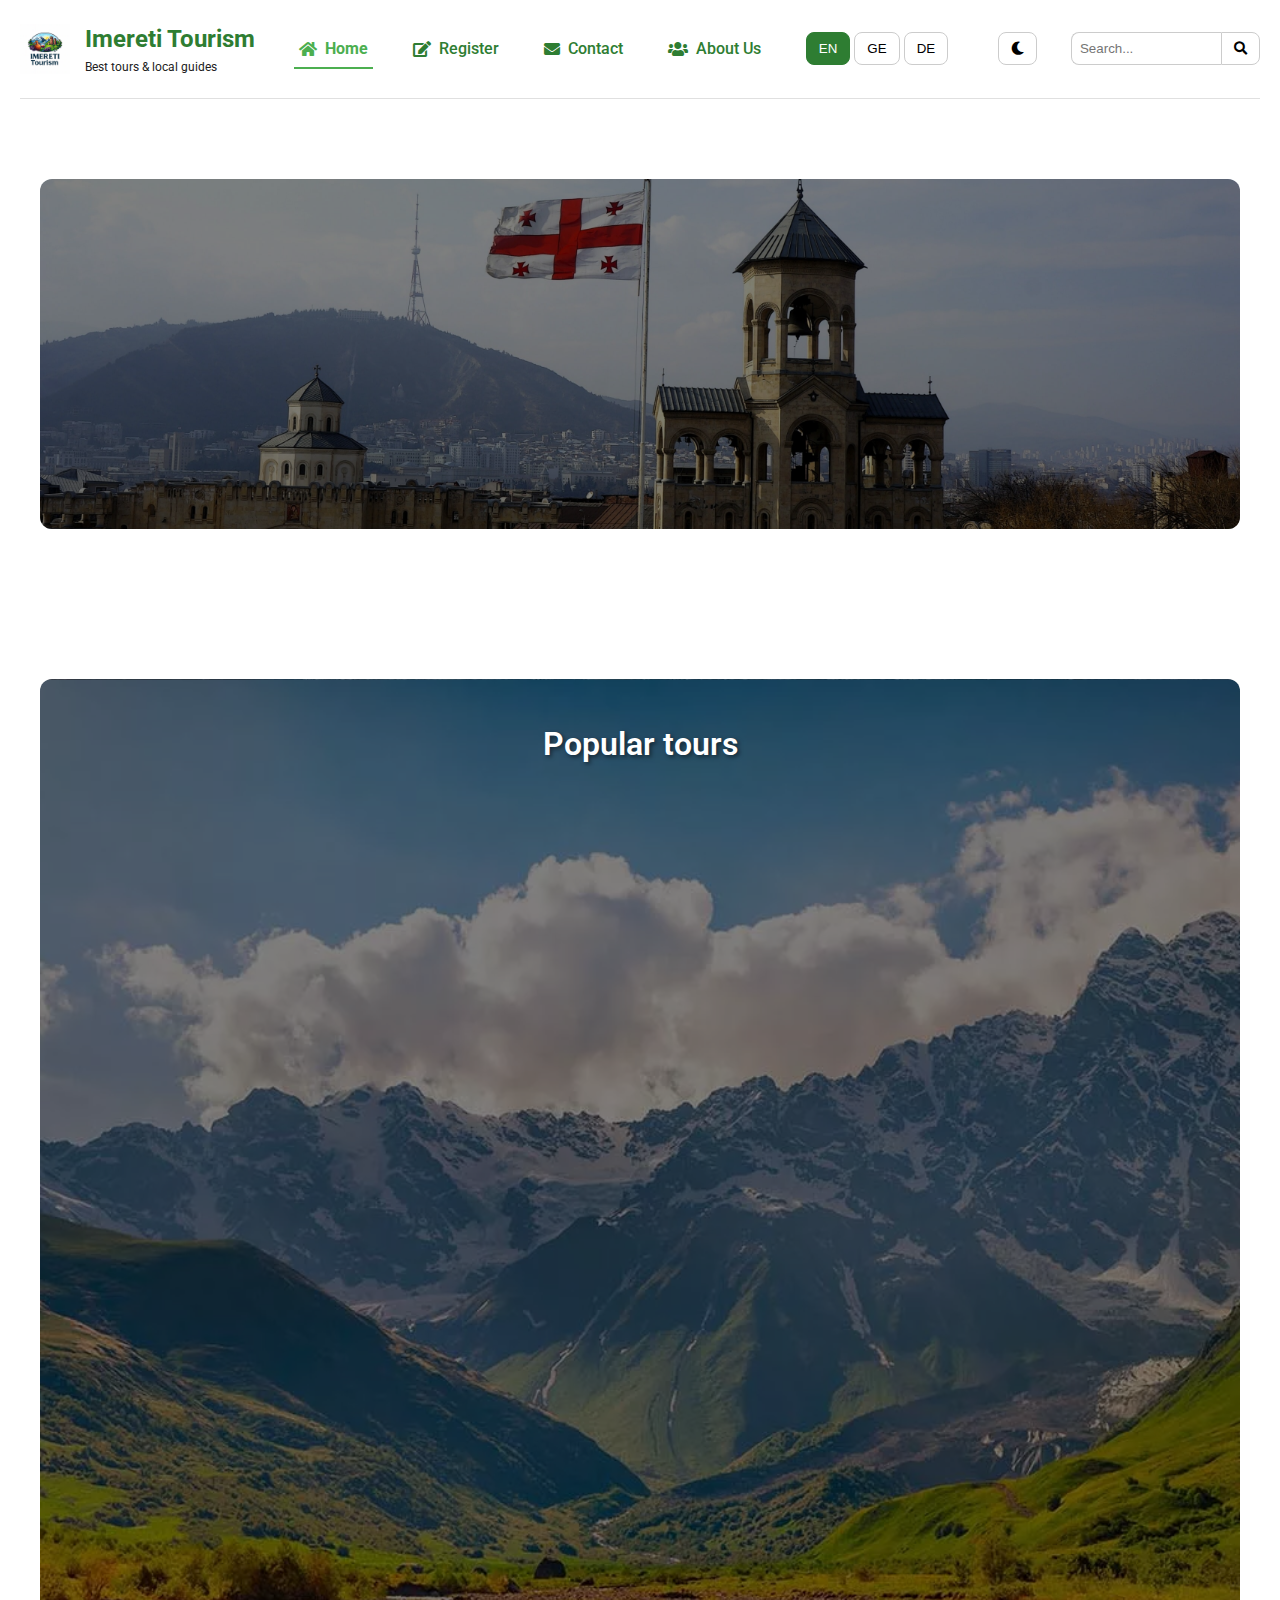
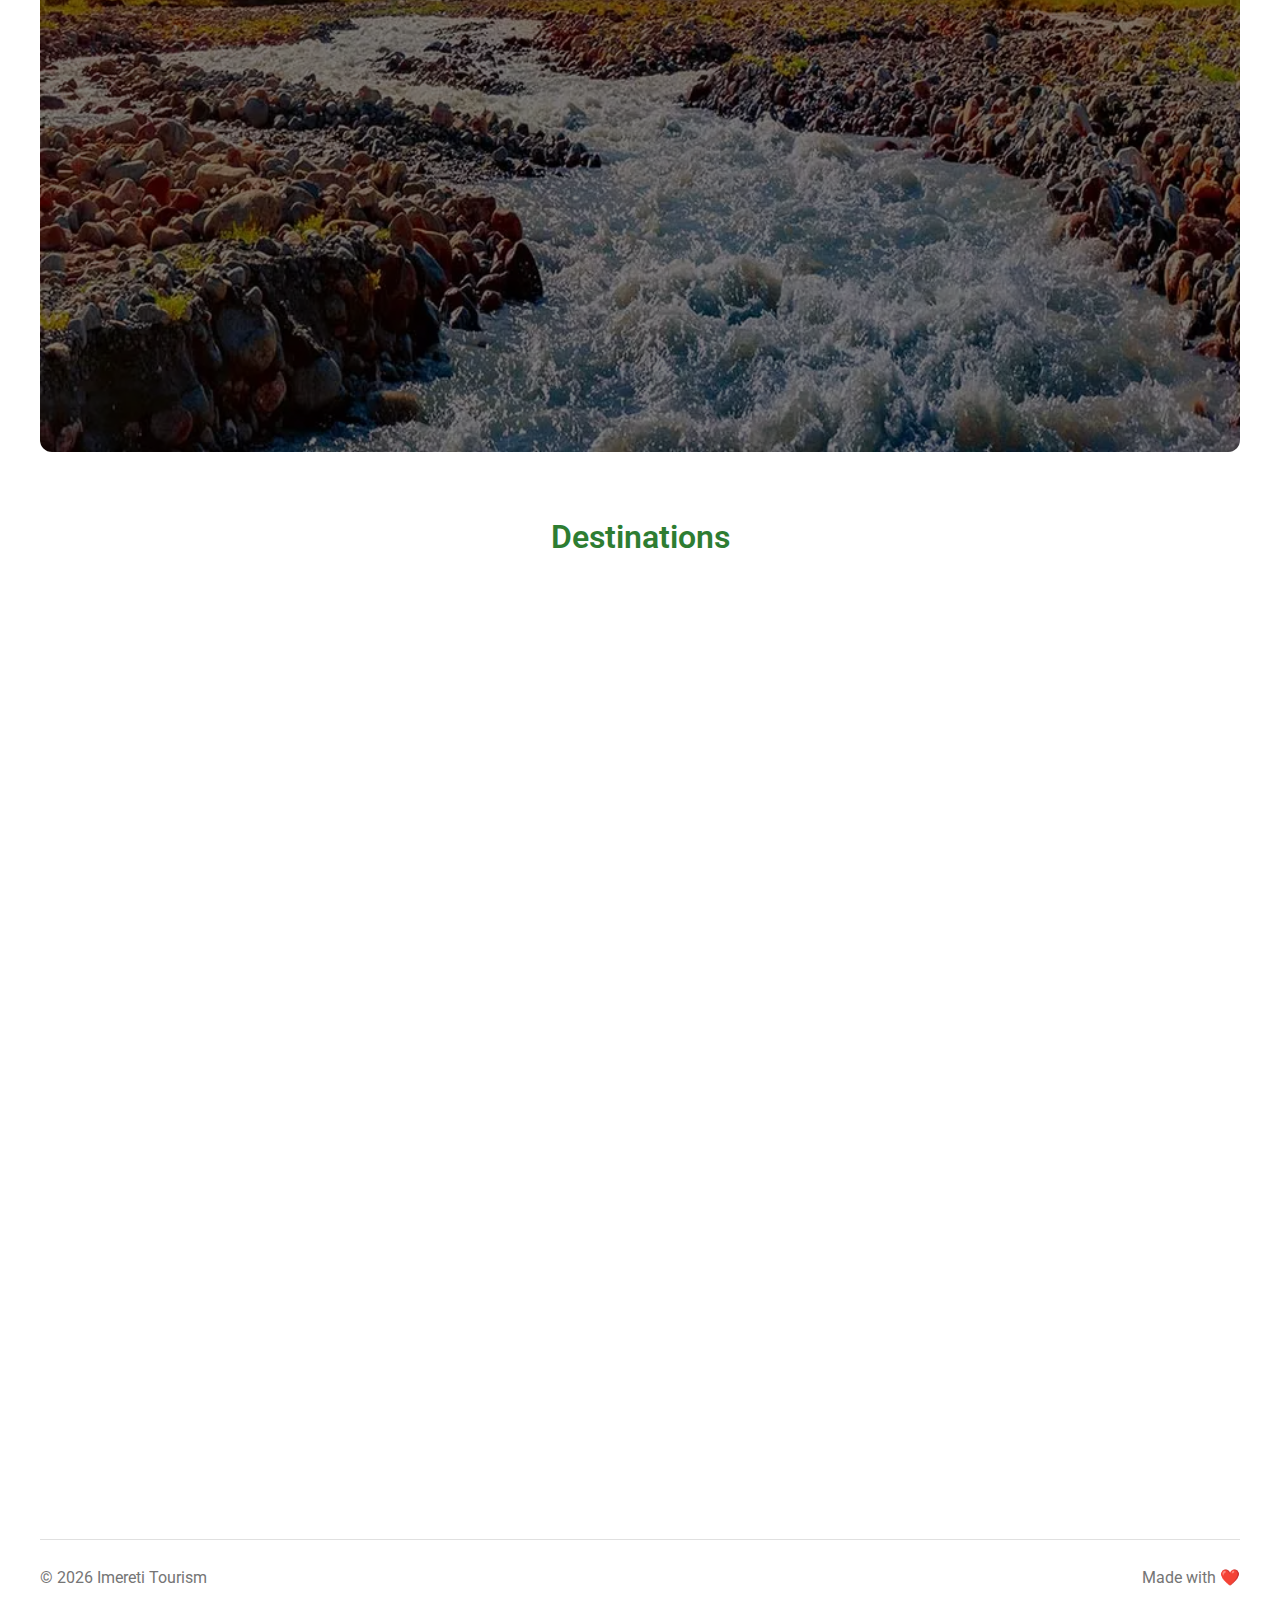
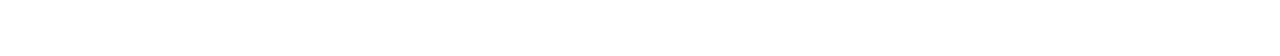
<file: index.html>
<!doctype html>
<html lang="en">
<head>
<meta charset="utf-8" />
<meta name="viewport" content="width=device-width,initial-scale=1" />
<link rel="icon" href="images/imereti.png">
<title>Imereti Tourism - Home</title>
<link rel="stylesheet" href="https://cdnjs.cloudflare.com/ajax/libs/font-awesome/5.15.4/css/all.min.css">
<link rel="stylesheet" href="style.css">
</head>
<body>
    <div class="wrap">
<header>
<div class="brand">
<div class="logo">
    <img src="images/imereti.png" alt="Imereti Tourism Logo">
</div>
<div>
<div id="brandTitle" data-key="footerText">Imereti Tourism</div>
<div id="brandSubtitle" style="font-size:12px;color:var(--muted)">Best tours & local guides</div>
</div>
</div>
<nav>
<a href="index.html" data-key="navHome" class="active"><i class="fas fa-home"></i> Home</a>
<a href="register.html" data-key="navRegister"><i class="fas fa-edit"></i> Register</a>
<a href="contact.html" data-key="navContact"><i class="fas fa-envelope"></i> Contact</a>
<a href="about.html" data-key="navAbout"><i class="fas fa-users"></i> About Us</a>
</nav>
<div class="lang-switcher">
    <button onclick="setLanguage('en')">EN</button>
    <button onclick="setLanguage('ge')">GE</button>
    <button onclick="setLanguage('de')">DE</button>
</div>
<div class="theme-switcher">
    <button id="themeToggle"><i class="fas fa-moon"></i><i class="fas fa-sun"></i></button>
</div>
    <div class="header-search">
        <input type="search" id="headerSearch" class="header-search-input" placeholder="Search...">
        <button class="header-search-btn" aria-label="Search"><i class="fas fa-search"></i></button>
    </div>
</header>

<main class="main-content">
    <!-- Hero Section -->
    <section class="hero" role="banner">
        <img class="image" src="images/Discover Georgia — Mountains, Wine & Culture -Background.jpg" alt="Scenic view of Georgia" aria-hidden="true">
        <div class="overlay">
            <h1 data-key="heroTitle" class="animated-element" style="animation-delay: 0.2s;">Discover Georgia — Mountains, Wine & Culture</h1>
            <p data-key="heroText" class="animated-element" style="animation-delay: 0.4s;">Explore curated tours across the country: city walks in Tbilisi, mountain treks in Svaneti, wine tastings in Kakheti and visit Kutaisi Simon and many other places.</p>
            <a class="btn animated-element" href="#tours" data-key="heroBtn" style="animation-delay: 0.6s;">View tours</a>
        </div>
    </section>
    
    <!-- Popular tours -->
    <section id="tours" aria-labelledby="toursHeading">
        <h2 id="toursHeading" data-key="toursHeading" style="margin-bottom: 16px;">Popular tours</h2>
        <div class="cards">
            <article class="card animated-card">
            <img src="images/Popular tours-Tbilisi.webp" alt="Tbilisi">
            <h3 data-key="tour1Title">Sightseeing in Tbilisi</h3>
            <p data-key="tour1Text">A day of city highlights, local food, and scenic viewpoints.</p>
            <div class="card-actions">
                <span class="price" id="tour1Price">$50</span>
                <a class="btn" href="register.html?tour=tbilisi" data-key="tourBtn">Book now</a>
            </div>
            </article>
            <article class="card animated-card">
            <img src="images/Popular Tours-svaneti.jpg" alt="Svaneti">
            <h3 data-key="tour2Title">Hiking in Svaneti</h3>
            <p data-key="tour2Text">Multi-day treks among the high Caucasus mountains.</p>
            <div class="card-actions">
                <span class="price" id="tour2Price">$150</span>
                <a class="btn" href="register.html?tour=svaneti" data-key="tourBtn">Book now</a>
            </div>
            </article>
            <article class="card animated-card">
            <img src="images/Popular Tours-Kakheti.jpg" alt="Khaheti">
            <h3 data-key="tour3Title">Wine tour to Kakheti</h3>
            <p data-key="tour3Text">Vineyards, cellars and traditional Georgian supra.</p>
            <div class="card-actions">
                <span class="price" id="tour3Price">$80</span>
                <a class="btn" href="register.html?tour=kakheti" data-key="tourBtn">Book now</a>
            </div>
            </article>
            <article class="card animated-card">
            <img src="images/Downtown_Kutaisi_&_White_Bridge_as_seen_from_Mt_Gora_(August_2011)-cropped.jpg" alt="Kutaisi">
            <h3 data-key="tour4Title">Kutaisi - Bikentias Kebab</h3>
            <p data-key="tour4Text">Explore Kutaisi city highlights and taste the famous Bikentias Kebab.</p>
            <div class="card-actions">
                <span class="price" id="tour4Price">$40</span>
                <a class="btn" href="register.html?tour=kutaisi" data-key="tourBtn">Book now</a>
            </div>
            </article>
            <article class="card animated-card">
            <img src="images/Popular Tours-Tusheti.webp" alt="Tusheti">
            <h3 data-key="tour5Title">Tour to Tusheti</h3>
            <p data-key="tour5Text">Explore the ancient towers and unique history of the remote Tusheti region.</p>
            <div class="card-actions">
                <span class="price" id="tour5Price">$180</span>
                <a class="btn" href="register.html?tour=tusheti" data-key="tourBtn">Book now</a>
            </div>
            </article>
            <article class="card animated-card">
            <img src="images/Popular Tours-Zugdidi.jpg" alt="Zugdidi">
            <h3 data-key="tour6Title">History of Zugdidi</h3>
            <p data-key="tour6Text">Delve into the rich history of Zugdidi and the Dadiani Palaces.</p>
            <div class="card-actions">
                <span class="price" id="tour6Price">$60</span>
                <a class="btn" href="register.html?tour=zugdidi" data-key="tourBtn">Book now</a>
            </div>
            </article>
            <article class="card animated-card">
            <img src="images/Popular Tours-Batumi.jpg" alt="Batumi">
            <h3 data-key="tour7Title">Sea side of Batumi</h3>
            <p data-key="tour7Text">Experience the beautiful sea side of Batumi and its vibrant city life.</p>
            <div class="card-actions">
                <span class="price" id="tour7Price">$70</span>
                <a class="btn" href="register.html?tour=batumi" data-key="tourBtn">Book now</a>
            </div>
            </article>
            <article class="card animated-card">
            <img src="images/Kazbegi-Destinations.jpg" alt="Kazbegi">
            <h3 data-key="tour8Title">Beauty of Kazbegi</h3>
            <p data-key="tour8Text">Witness the breathtaking beauty of Kazbegi and the iconic Gergeti Trinity Church.</p>
            <div class="card-actions">
                <span class="price" id="tour8Price">$140</span>
                <a class="btn" href="register.html?tour=kazbegi" data-key="tourBtn">Book now</a>
            </div>
            </article>
        </div>
    </section>
    
    <!-- Destinations -->
    <section>
        <h2 data-key="destHeading" style="margin-bottom: 16px;">Destinations</h2>
        <ul class="cards destination-cards">
            <li class="animated-card"><a href="tbilisi.html" class="card-link">
                <article class="card"><img src="images/Tbilisi-Destinations.jpg" alt="Tbilisi at night"><div class="card-overlay"><h3 data-key="destTbilisi">Tbilisi</h3></div></article>
            </a></li>
            <li class="animated-card"><a href="svaneti.html" class="card-link">
                <article class="card"><img src="images/Svaneti-Destinations.jpg" alt="Svaneti towers"><div class="card-overlay"><h3 data-key="destSvaneti">Svaneti</h3></div></article>
            </a></li>
            <li class="animated-card"><a href="kakheti.html" class="card-link">
                <article class="card"><img src="images/Kakheti-Destinations.jpg" alt="Kakheti vineyards"><div class="card-overlay"><h3 data-key="destKakheti">Kakheti</h3></div></article>
            </a></li>
            <li class="animated-card"><a href="kutaisi.html" class="card-link">
                <article class="card"><img src="images/Kutaisi-Destinations.jpg" alt="Kutaisi city view"><div class="card-overlay"><h3 data-key="destKutaisi">Kutaisi</h3></div></article>
            </a></li>
            <li class="animated-card"><a href="tusheti.html" class="card-link">
                <article class="card"><img src="images/Tusheti-Destinations.jpg" alt="Tusheti"><div class="card-overlay"><h3 data-key="destTusheti">Tusheti</h3></div></article>
            </a></li>
            <li class="animated-card"><a href="zugdidi.html" class="card-link">
                <article class="card"><img src="images/Zugdidi-Destinations.jpg" alt="Zugdidi"><div class="card-overlay"><h3 data-key="destZugdidi">Zugdidi</h3></div></article>
            </a></li>
            <li class="animated-card"><a href="batumi.html" class="card-link">
                <article class="card"><img src="images/Batumi-Destinations.jpg" alt="Batumi"><div class="card-overlay"><h3 data-key="destBatumi">Batumi</h3></div></article>
            </a></li>
            <li class="animated-card"><a href="kazbegi.html" class="card-link">
                <article class="card"><img src="images/Kazbegi-Destinations.jpg" alt="Kazbegi"><div class="card-overlay"><h3 data-key="destKazbegi">Kazbegi</h3></div></article>
            </a></li>
        </ul>
    </section>

<footer>
<div style="display:flex;justify-content:space-between;align-items:center;gap:12px;">
<div>© <span id="footerYear"></span> <span data-key="footerText">Imereti Tourism</span></div>
<div style="color:var(--muted)">Made with ❤️</div>
</div>
</footer>

<button id="toTopBtn" title="Go to top">↑</button>
<script src="script.js"></script>

</body>
</html>
</file>
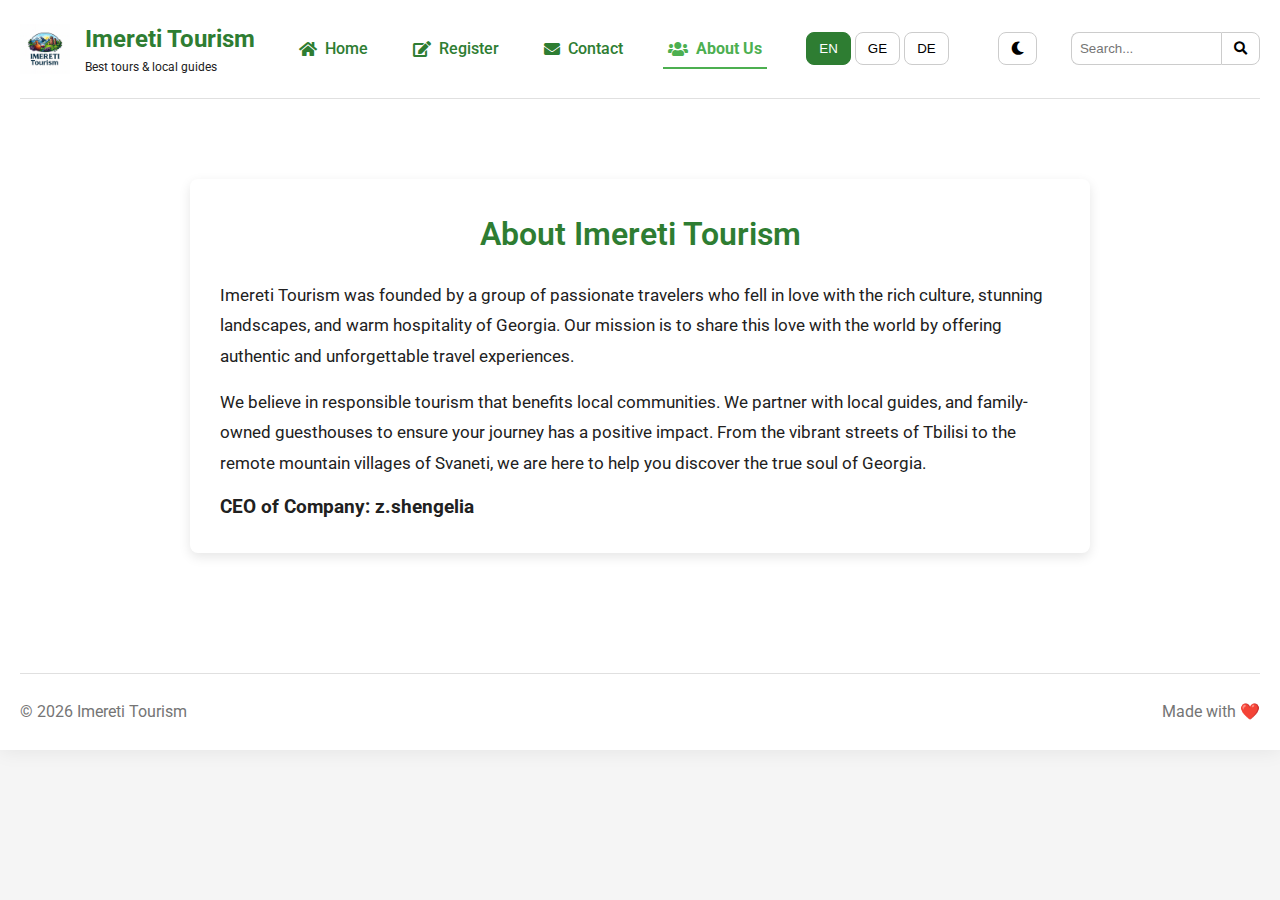
<file: about.html>
<!doctype html>
<html lang="en">
<head>
<meta charset="utf-8" />
<meta name="viewport" content="width=device-width,initial-scale=1" />
<link rel="icon" href="images/imereti.png">
<title>Imereti Tourism - About Us</title>
<link rel="stylesheet" href="style.css">
<link rel="stylesheet" href="https://cdnjs.cloudflare.com/ajax/libs/font-awesome/5.15.4/css/all.min.css">
<link rel="stylesheet" href="about.css">
</head>
<body>
    <div class="wrap">
<header>
<div class="brand">
<div class="logo">
    <img src="images/imereti.png" alt="Imereti Tourism Logo">
</div>
<div>
<div id="brandTitle" data-key="footerText">Imereti Tourism</div>
<div id="brandSubtitle" style="font-size:12px;color:var(--muted)">Best tours & local guides</div>
</div>
</div>
<nav>
<a href="index.html" data-key="navHome"><i class="fas fa-home"></i> Home</a>
<a href="register.html" data-key="navRegister"><i class="fas fa-edit"></i> Register</a>
<a href="contact.html" data-key="navContact"><i class="fas fa-envelope"></i> Contact</a>
<a href="about.html" data-key="navAbout" class="active"><i class="fas fa-users"></i> About Us</a>
</nav>
<div class="lang-switcher">
    <button onclick="setLanguage('en')">EN</button>
    <button onclick="setLanguage('ge')">GE</button>
    <button onclick="setLanguage('de')">DE</button>
</div>
<div class="theme-switcher">
    <button id="themeToggle"><i class="fas fa-moon"></i><i class="fas fa-sun"></i></button>
</div>
<div class="header-search">
    <input type="search" id="headerSearch" class="header-search-input" placeholder="Search...">
    <button class="header-search-btn" aria-label="Search"><i class="fas fa-search"></i></button>
</div>
</header>

    <div class="main-content">
        <div id="about" class="about-section">
            <h2 data-key="aboutUsHeading">About Imereti Tourism</h2>
            <p data-key="aboutUsText1">Imereti Tourism was founded by a group of passionate travelers who fell in love with the rich culture, stunning landscapes, and warm hospitality of Georgia. Our mission is to share this love with the world by offering authentic and unforgettable travel experiences.</p>
            <p data-key="aboutUsText2">We believe in responsible tourism that benefits local communities. We partner with local guides, family-owned guesthouses, and artisans to ensure your journey has a positive impact. From the vibrant streets of Tbilisi to the remote mountain villages of Svaneti, we are here to help you discover the true soul of Georgia.</p>
            <div class="ceo-info">
                <h3 data-key="aboutCEOs">CEO of Company:</h3>
            </div>
        </div>
    </div>

    <footer style="margin-top: 40px;">
    <div style="display:flex;justify-content:space-between;align-items:center;gap:12px;">
    <div>© <span id="footerYear"></span> <span data-key="footerText">Imereti Tourism</span></div>
    <div style="color:var(--muted)">Made with ❤️</div>
    </div>
    </footer>
</div>
<button id="toTopBtn" title="Go to top">↑</button>
<script src="script.js"></script>
</body>
</html>
</file>
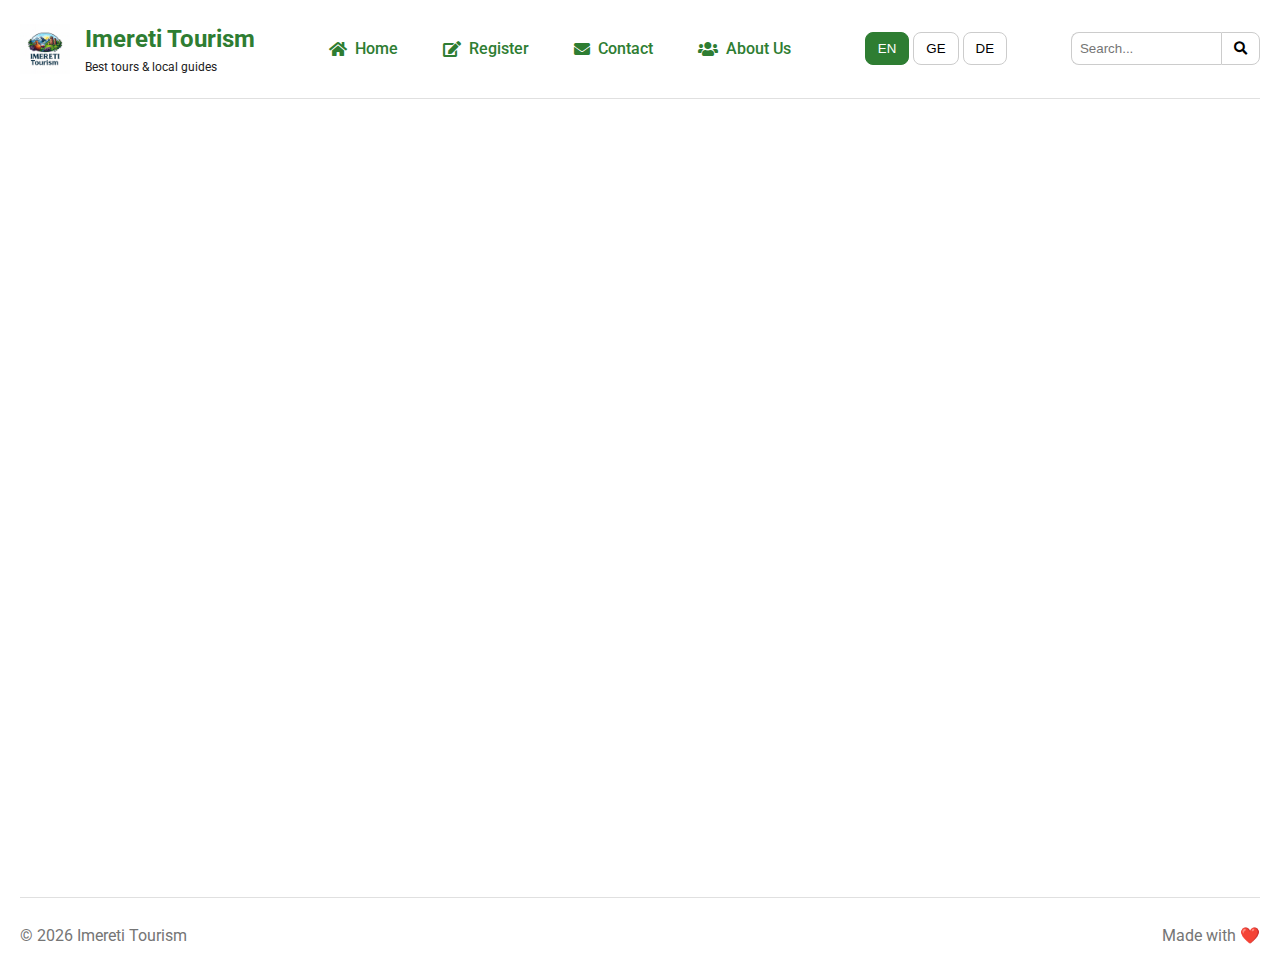
<file: batumi.html>
<!doctype html>
<html lang="en">
<head>
<meta charset="utf-8" />
<meta name="viewport" content="width=device-width,initial-scale=1" />
<link rel="icon" href="images/imereti.png">
<title>Imereti Tourism - Batumi</title>
<link rel="stylesheet" href="https://cdnjs.cloudflare.com/ajax/libs/font-awesome/5.15.4/css/all.min.css">
<link rel="stylesheet" href="style.css">
</head>
<body>
    <div class="wrap">
<header>
<div class="brand">
<div class="logo">
    <img src="images/imereti.png" alt="Imereti Tourism Logo">
</div>
<div>
<div id="brandTitle" data-key="footerText">Imereti Tourism</div>
<div id="brandSubtitle" style="font-size:12px;color:var(--muted)">Best tours & local guides</div>
</div>
</div>
<nav>
<a href="index.html" data-key="navHome"><i class="fas fa-home"></i> Home</a>
<a href="register.html" data-key="navRegister"><i class="fas fa-edit"></i> Register</a>
<a href="contact.html" data-key="navContact"><i class="fas fa-envelope"></i> Contact</a>
<a href="about.html" data-key="navAbout"><i class="fas fa-users"></i> About Us</a>
</nav>
<div class="lang-switcher">
    <button onclick="setLanguage('en')">EN</button>
    <button onclick="setLanguage('ge')">GE</button>
    <button onclick="setLanguage('de')">DE</button>
</div>
<div class="header-search">
    <input type="search" id="headerSearch" class="header-search-input" placeholder="Search...">
    <button class="header-search-btn" aria-label="Search"><i class="fas fa-search"></i></button>
</div>
</header>

<div class="main-content">
    <section class="about-section animated-element">
        <h1 data-key="batumiWelcome">Welcome to Batumi!</h1>
        <img src="images/Popular Tours-Batumi.jpg" alt="Batumi cityscape" style="width:100%; max-height: 400px; object-fit: cover; border-radius: 8px; margin-bottom: 16px;">
        <p data-key="batumiDesc1">Batumi is a vibrant port city on the Black Sea coast. It's known for its modern architecture, beautiful boulevard, botanical garden, and lively nightlife.</p>
        <p data-key="batumiDesc2">Explore the "Sea side of Batumi" with our tour and enjoy the unique blend of subtropical nature and bustling city life.</p>
        <a class="btn" href="register.html?tour=batumi" data-key="bookBatumiTour">Book Batumi Tour</a>
    </section>
</div>

<footer>
<div style="display:flex;justify-content:space-between;align-items:center;gap:12px;">
<div>© <span id="footerYear"></span> <span data-key="footerText">Imereti Tourism</span></div>
<div style="color:var(--muted)">Made with ❤️</div>
</div>
</footer>
</div>
<button id="toTopBtn" title="Go to top">↑</button>
<script src="script.js"></script>
</body>
</html>
</file>
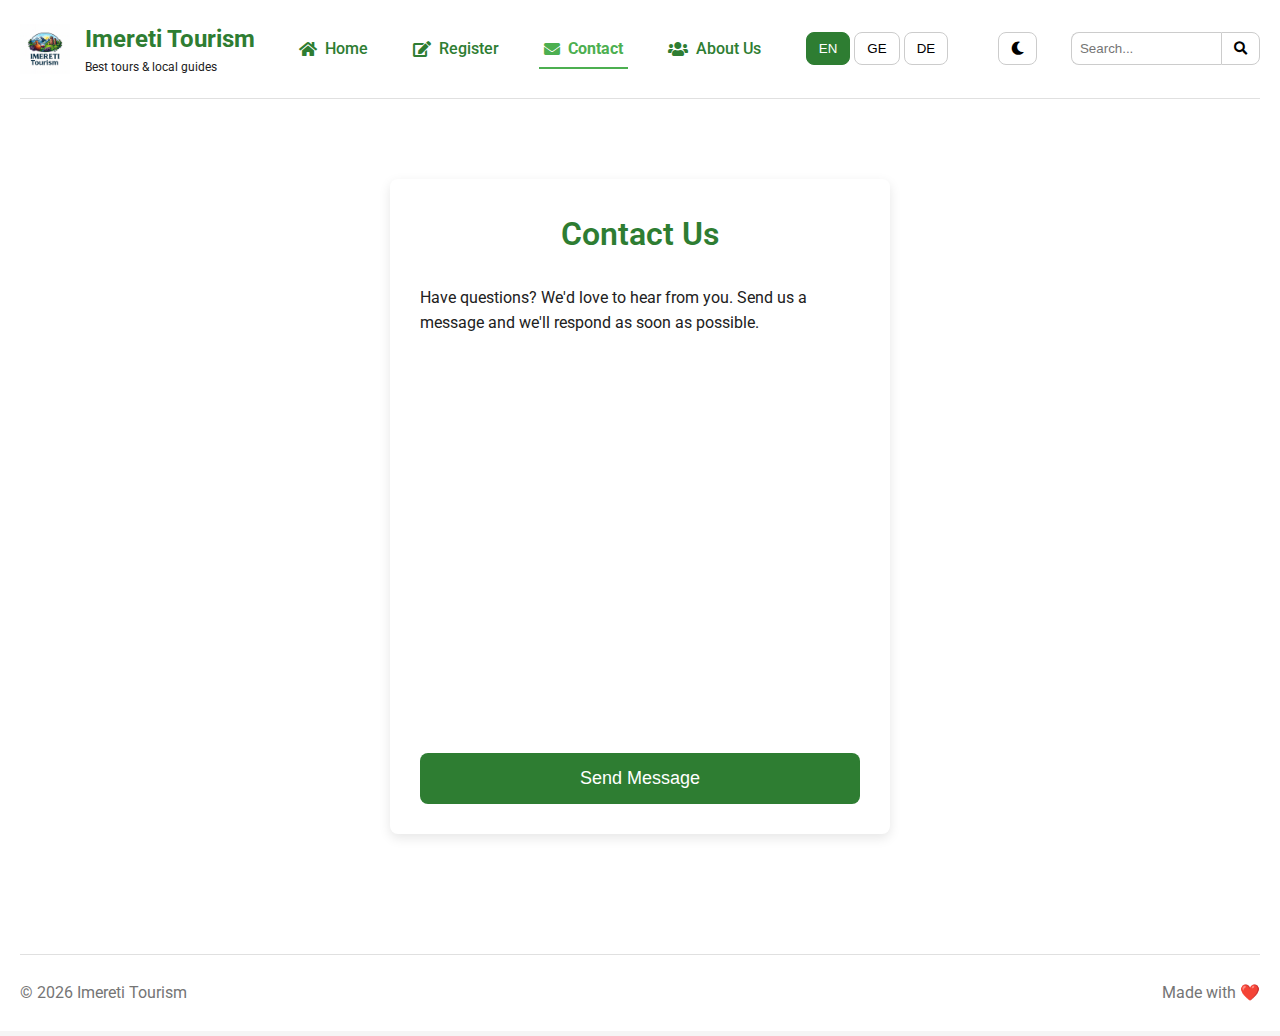
<file: contact.html>
<!doctype html>
<html lang="en">
<head>
<meta charset="utf-8" />
<meta name="viewport" content="width=device-width,initial-scale=1" />
<link rel="icon" href="images/imereti.png">
<title>Imereti Tourism - Contact</title>
<link rel="stylesheet" href="style.css">
<link rel="stylesheet" href="https://cdnjs.cloudflare.com/ajax/libs/font-awesome/5.15.4/css/all.min.css">
<link rel="stylesheet" href="register.css">
<link rel="stylesheet" href="contact.css">
</head>
<body>
    <div class="wrap">
<header>
<div class="brand">
<div class="logo">
    <img src="images/imereti.png" alt="Imereti Tourism Logo">
</div>
<div>
<div id="brandTitle" data-key="footerText">Imereti Tourism</div>
<div id="brandSubtitle" style="font-size:12px;color:var(--muted)">Best tours & local guides</div>
</div>
</div>
<nav>
<a href="index.html" data-key="navHome"><i class="fas fa-home"></i> Home</a>
<a href="register.html" data-key="navRegister"><i class="fas fa-edit"></i> Register</a>
<a href="contact.html" data-key="navContact" class="active"><i class="fas fa-envelope"></i> Contact</a>
<a href="about.html" data-key="navAbout"><i class="fas fa-users"></i> About Us</a>
</nav>
<div class="lang-switcher">
    <button onclick="setLanguage('en')" class="active">EN</button>
    <button onclick="setLanguage('ge')">GE</button>
    <button onclick="setLanguage('de')">DE</button>
</div>
<div class="theme-switcher">
    <button id="themeToggle"><i class="fas fa-moon"></i><i class="fas fa-sun"></i></button>
</div>
<div class="header-search">
    <input type="search" id="headerSearch" class="header-search-input" placeholder="Search...">
    <button class="header-search-btn" aria-label="Search"><i class="fas fa-search"></i></button>
</div>
</header>

<main class="main-content">
    <div class="form-container">
        <h2 data-key="contactTitle">Contact Us</h2>
        <p data-key="contactText">Have questions? We'd love to hear from you. Send us a message and we'll respond as soon as possible.</p>
        <form id="contactForm">
            <div class="form-group" style="animation-delay: 0.1s;">
                <label for="contactName" data-key="contactName">Name</label>
                <input type="text" id="contactName" required>
            </div>
            <div class="form-group" style="animation-delay: 0.2s;">
                <label for="contactSurname" data-key="contactSurname">Surname</label>
                <input type="text" id="contactSurname" required>
            </div>
            <div class="form-group" style="animation-delay: 0.3s;">
                <label for="contactPhone" data-key="regPhone">Phone Number</label>
                <input type="tel" id="contactPhone" required>
            </div>
            <div class="form-group" style="animation-delay: 0.4s;">
                <label for="contactEmail" data-key="regEmail">Email</label>
                <input type="email" id="contactEmail" required>
            </div>
            <div class="form-group full-width" style="animation-delay: 0.5s;">
                <label for="contactMessage" data-key="regNotes">Your Message</label>
                <textarea id="contactMessage" rows="5" required></textarea>
            </div>
            <input type="submit" data-key="contactSubmit" value="Send Message" class="form-submit-btn full-width" style="animation-delay: 0.6s;">
        </form>
        <div id="successMessage" style="display:none; margin-top: 20px; padding: 15px; background-color: #d4edda; color: #155724; border: 1px solid #c3e6cb; border-radius: 5px;">
            <span data-key="messageSuccess">Thank you, your message has been received.</span>
        </div>
    </div>
</main>

<footer style="margin-top: 40px;">
<div style="display:flex;justify-content:space-between;align-items:center;gap:12px;">
<div>© <span id="footerYear"></span> <span data-key="footerText">Imereti Tourism</span></div>
<div style="color:var(--muted)">Made with ❤️</div>
</div>
</footer>
</div>
<button id="toTopBtn" title="Go to top">↑</button>
<script src="script.js"></script>
</body>
</html>
</file>
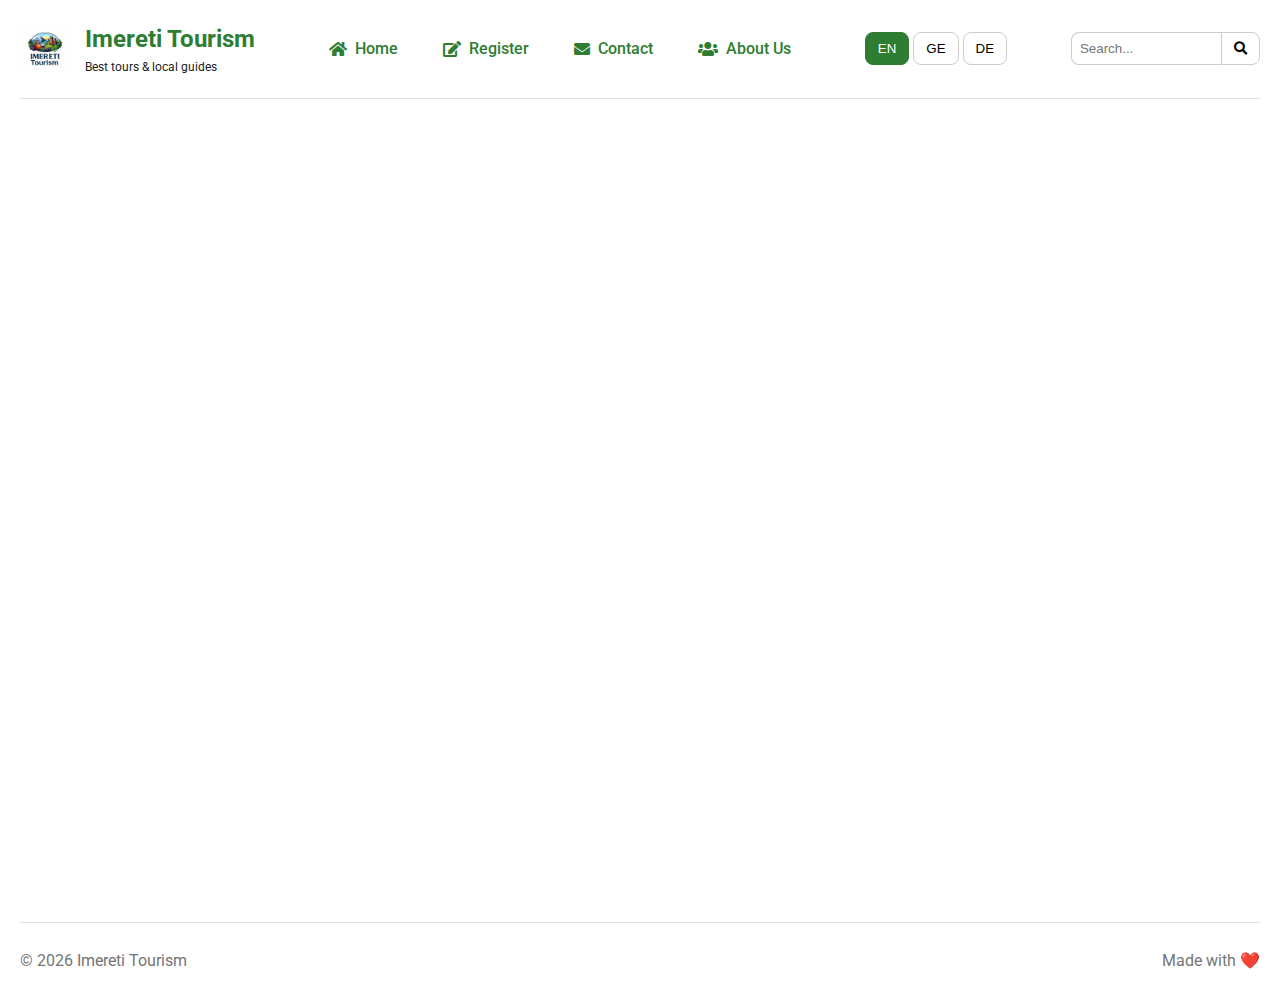
<file: kakheti.html>
<!doctype html>
<html lang="en">
<head>
<meta charset="utf-8" />
<meta name="viewport" content="width=device-width,initial-scale=1" />
<link rel="icon" href="images/imereti.png">
<title>Imereti Tourism - Kakheti</title>
<link rel="stylesheet" href="https://cdnjs.cloudflare.com/ajax/libs/font-awesome/5.15.4/css/all.min.css">
<link rel="stylesheet" href="style.css">
</head>
<body>
    <div class="wrap">
<header>
<div class="brand">
<div class="logo">
    <img src="images/imereti.png" alt="Imereti Tourism Logo">
</div>
<div>
<div id="brandTitle" data-key="footerText">Imereti Tourism</div>
<div id="brandSubtitle" style="font-size:12px;color:var(--muted)">Best tours & local guides</div>
</div>
</div>
<nav>
<a href="index.html" data-key="navHome"><i class="fas fa-home"></i> Home</a>
<a href="register.html" data-key="navRegister"><i class="fas fa-edit"></i> Register</a>
<a href="contact.html" data-key="navContact"><i class="fas fa-envelope"></i> Contact</a>
<a href="about.html" data-key="navAbout"><i class="fas fa-users"></i> About Us</a>
</nav>
<div class="lang-switcher">
    <button onclick="setLanguage('en')">EN</button>
    <button onclick="setLanguage('ge')">GE</button>
    <button onclick="setLanguage('de')">DE</button>
</div>
<div class="header-search">
    <input type="search" id="headerSearch" class="header-search-input" placeholder="Search...">
    <button class="header-search-btn" aria-label="Search"><i class="fas fa-search"></i></button>
</div>
</header>

<div class="main-content">
    <section class="about-section animated-element">
        <h1 data-key="kakhetiWelcome">Welcome to Kakheti!</h1>
        <img src="images/Kakheti-Destinations.jpg" alt="Kakheti vineyards" style="width:100%; max-height: 400px; object-fit: cover; border-radius: 8px; margin-bottom: 16px;">
        <p data-key="kakhetiDesc1">Kakheti is Georgia's premier wine-producing region. Discover the ancient tradition of qvevri winemaking, visit beautiful monasteries, and explore the charming city of Sighnaghi.</p>
        <p data-key="kakhetiDesc2">Join our "Wine tour to Kakheti" for an unforgettable experience of vineyards, cellars, and traditional Georgian feasts.</p>
        <a class="btn" href="register.html?tour=kakheti" data-key="bookKakhetiTour">Book Kakheti Tour</a>
    </section>
</div>

<footer>
<div style="display:flex;justify-content:space-between;align-items:center;gap:12px;">
<div>© <span id="footerYear"></span> <span data-key="footerText">Imereti Tourism</span></div>
<div style="color:var(--muted)">Made with ❤️</div>
</div>
</footer>
</div>
<button id="toTopBtn" title="Go to top">↑</button>
<script src="script.js"></script>
</body>
</html>
</file>
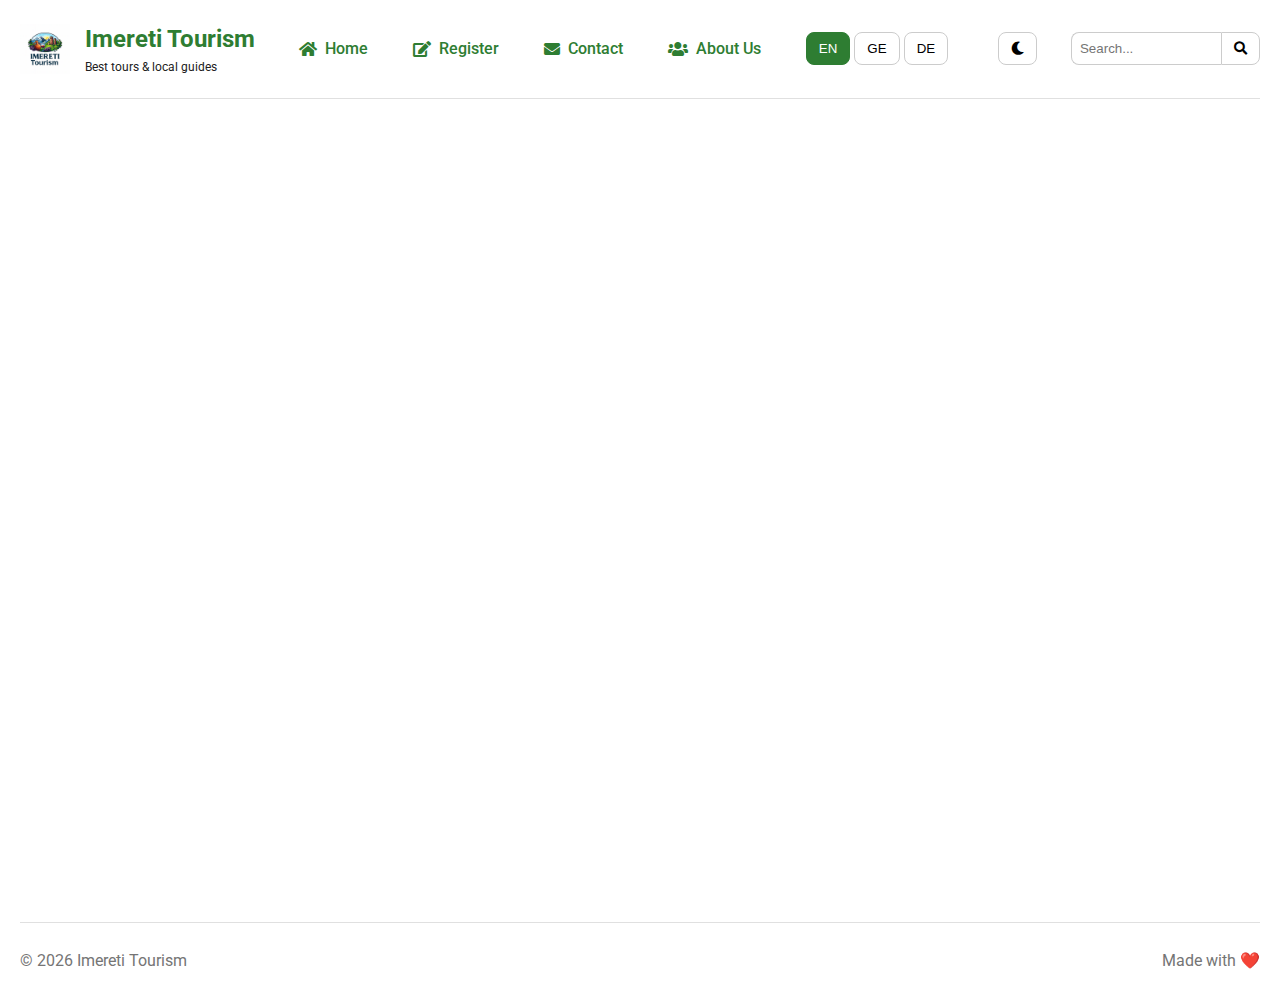
<file: kazbegi.html>
<!doctype html>
<html lang="en">
<head>
<meta charset="utf-8" />
<meta name="viewport" content="width=device-width,initial-scale=1" />
<link rel="icon" href="images/imereti.png">
<title>Imereti Tourism - Kazbegi</title>
<link rel="stylesheet" href="https://cdnjs.cloudflare.com/ajax/libs/font-awesome/5.15.4/css/all.min.css">
<link rel="stylesheet" href="style.css">
</head>
<body>
    <div class="wrap">
<header>
<div class="brand">
<div class="logo">
    <img src="images/imereti.png" alt="Imereti Tourism Logo">
</div>
<div>
<div id="brandTitle" data-key="footerText">Imereti Tourism</div>
<div id="brandSubtitle" style="font-size:12px;color:var(--muted)">Best tours & local guides</div>
</div>
</div>
<nav>
<a href="index.html" data-key="navHome"><i class="fas fa-home"></i> Home</a>
<a href="register.html" data-key="navRegister"><i class="fas fa-edit"></i> Register</a>
<a href="contact.html" data-key="navContact"><i class="fas fa-envelope"></i> Contact</a>
<a href="about.html" data-key="navAbout"><i class="fas fa-users"></i> About Us</a>
</nav>
<div class="lang-switcher">
    <button onclick="setLanguage('en')">EN</button>
    <button onclick="setLanguage('ge')">GE</button>
    <button onclick="setLanguage('de')">DE</button>
</div>
<div class="theme-switcher">
    <button id="themeToggle"><i class="fas fa-moon"></i><i class="fas fa-sun"></i></button>
</div>
<div class="header-search">
    <input type="search" id="headerSearch" class="header-search-input" placeholder="Search...">
    <button class="header-search-btn" aria-label="Search"><i class="fas fa-search"></i></button>
</div>
</header>

<div class="main-content">
    <section class="about-section animated-element">
        <h1 data-key="kazbegiWelcome">Welcome to Kazbegi!</h1>
        <img src="images/Popular Tour-Kazbegi.jpg" alt="Gergeti Trinity Church in Kazbegi" style="width:100%; max-height: 400px; object-fit: cover; border-radius: 8px; margin-bottom: 16px;">
        <p data-key="kazbegiDesc1">Kazbegi (Stepantsminda) is a small town in the Caucasus Mountains, famous for the iconic Gergeti Trinity Church perched on a hilltop with Mount Kazbek in the background.</p>
        <p data-key="kazbegiDesc2">Experience the "Beauty of Kazbegi" on our tour, which takes you along the stunning Georgian Military Highway.</p>
        <a class="btn" href="register.html?tour=kazbegi" data-key="bookKazbegiTour">Book Kazbegi Tour</a>
    </section>
</div>

<footer>
<div style="display:flex;justify-content:space-between;align-items:center;gap:12px;">
<div>© <span id="footerYear"></span> <span data-key="footerText">Imereti Tourism</span></div>
<div style="color:var(--muted)">Made with ❤️</div>
</div>
</footer>
</div>
<button id="toTopBtn" title="Go to top">↑</button>
<script src="script.js"></script>
</body>
</html>
</file>
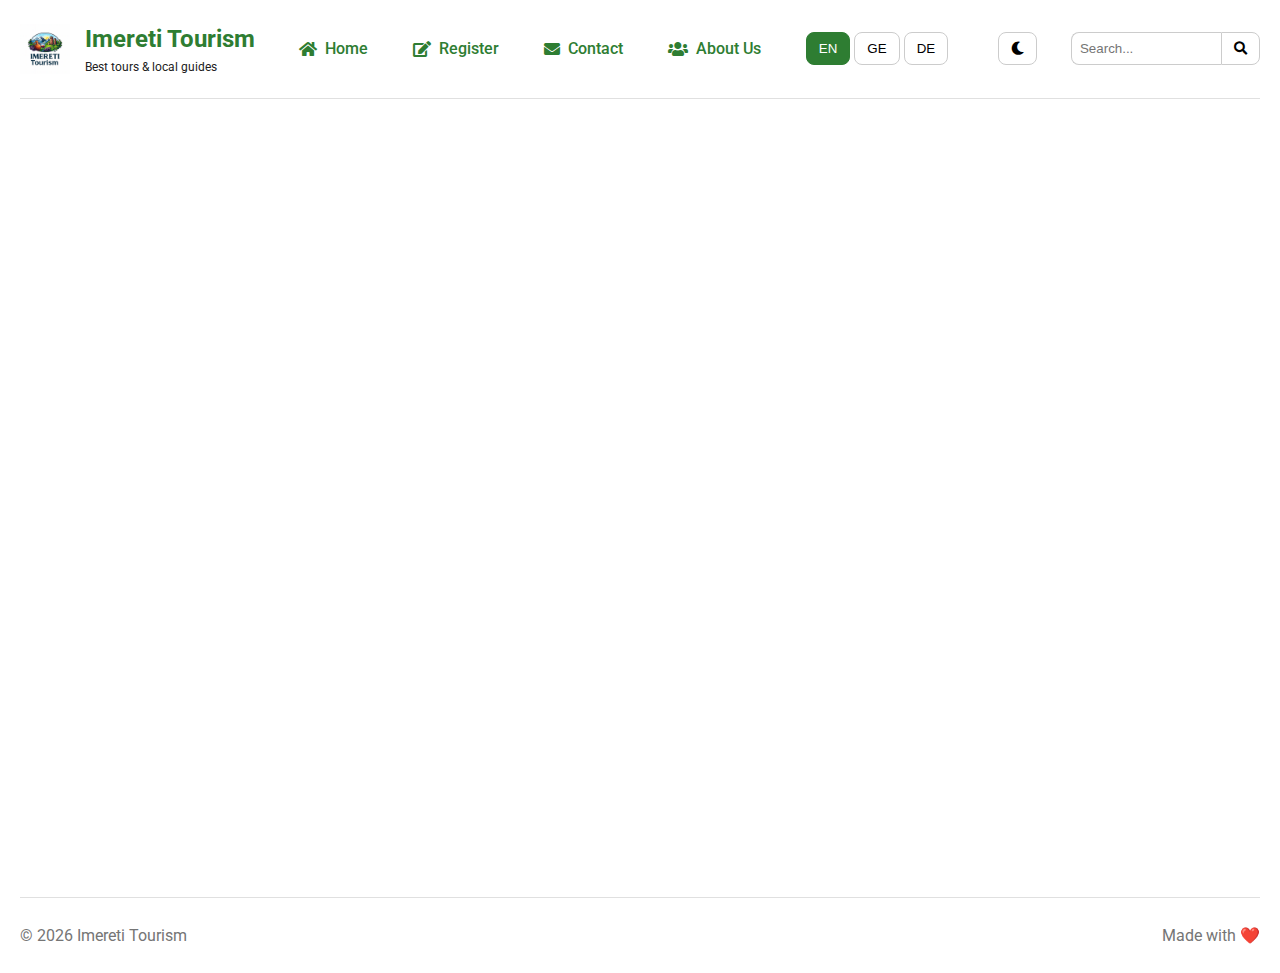
<file: kutaisi.html>
<!doctype html>
<html lang="en">
<head>
<meta charset="utf-8" />
<meta name="viewport" content="width=device-width,initial-scale=1" />
<link rel="icon" href="images/imereti.png">
<title>Imereti Tourism - Kutaisi</title>
<link rel="stylesheet" href="https://cdnjs.cloudflare.com/ajax/libs/font-awesome/5.15.4/css/all.min.css">
<link rel="stylesheet" href="style.css">
</head>
<body>
    <div class="wrap">
<header>
<div class="brand">
<div class="logo">
    <img src="images/imereti.png" alt="Imereti Tourism Logo">
</div>
<div>
<div id="brandTitle" data-key="footerText">Imereti Tourism</div>
<div id="brandSubtitle" style="font-size:12px;color:var(--muted)">Best tours & local guides</div>
</div>
</div>
<nav>
<a href="index.html" data-key="navHome"><i class="fas fa-home"></i> Home</a>
<a href="register.html" data-key="navRegister"><i class="fas fa-edit"></i> Register</a>
<a href="contact.html" data-key="navContact"><i class="fas fa-envelope"></i> Contact</a>
<a href="about.html" data-key="navAbout"><i class="fas fa-users"></i> About Us</a>
</nav>
<div class="lang-switcher">
    <button onclick="setLanguage('en')">EN</button>
    <button onclick="setLanguage('ge')">GE</button>
    <button onclick="setLanguage('de')">DE</button>
</div>
<div class="theme-switcher">
    <button id="themeToggle"><i class="fas fa-moon"></i><i class="fas fa-sun"></i></button>
</div>
<div class="header-search">
    <input type="search" id="headerSearch" class="header-search-input" placeholder="Search...">
    <button class="header-search-btn" aria-label="Search"><i class="fas fa-search"></i></button>
</div>
</header>

<div class="main-content">
    <section class="about-section animated-element">
        <h1 data-key="kutaisiWelcome">Welcome to Kutaisi!</h1>
        <img src="images/Downtown_Kutaisi_&_White_Bridge_as_seen_from_Mt_Gora_(August_2011)-cropped.jpg" alt="Kutaisi city view" style="width:100%; max-height: 400px; object-fit: cover; border-radius: 8px; margin-bottom: 16px;">
        <p data-key="kutaisiDesc1">Kutaisi, one of the world's oldest cities, is rich in history and culture. Visit the magnificent Bagrati Cathedral and Gelati Monastery, both UNESCO World Heritage sites.</p>
        <p data-key="kutaisiDesc2">Our "Kutaisi - Bikentias Kebab" tour combines city exploration with a taste of the legendary local cuisine.</p>
        <a class="btn" href="register.html?tour=kutaisi" data-key="bookKutaisiTour">Book Kutaisi Tour</a>
    </section>
</div>

<footer>
<div style="display:flex;justify-content:space-between;align-items:center;gap:12px;">
<div>© <span id="footerYear"></span> <span data-key="footerText">Imereti Tourism</span></div>
<div style="color:var(--muted)">Made with ❤️</div>
</div>
</footer>
</div>
<button id="toTopBtn" title="Go to top">↑</button>
<script src="script.js"></script>
</body>
</html>
</file>
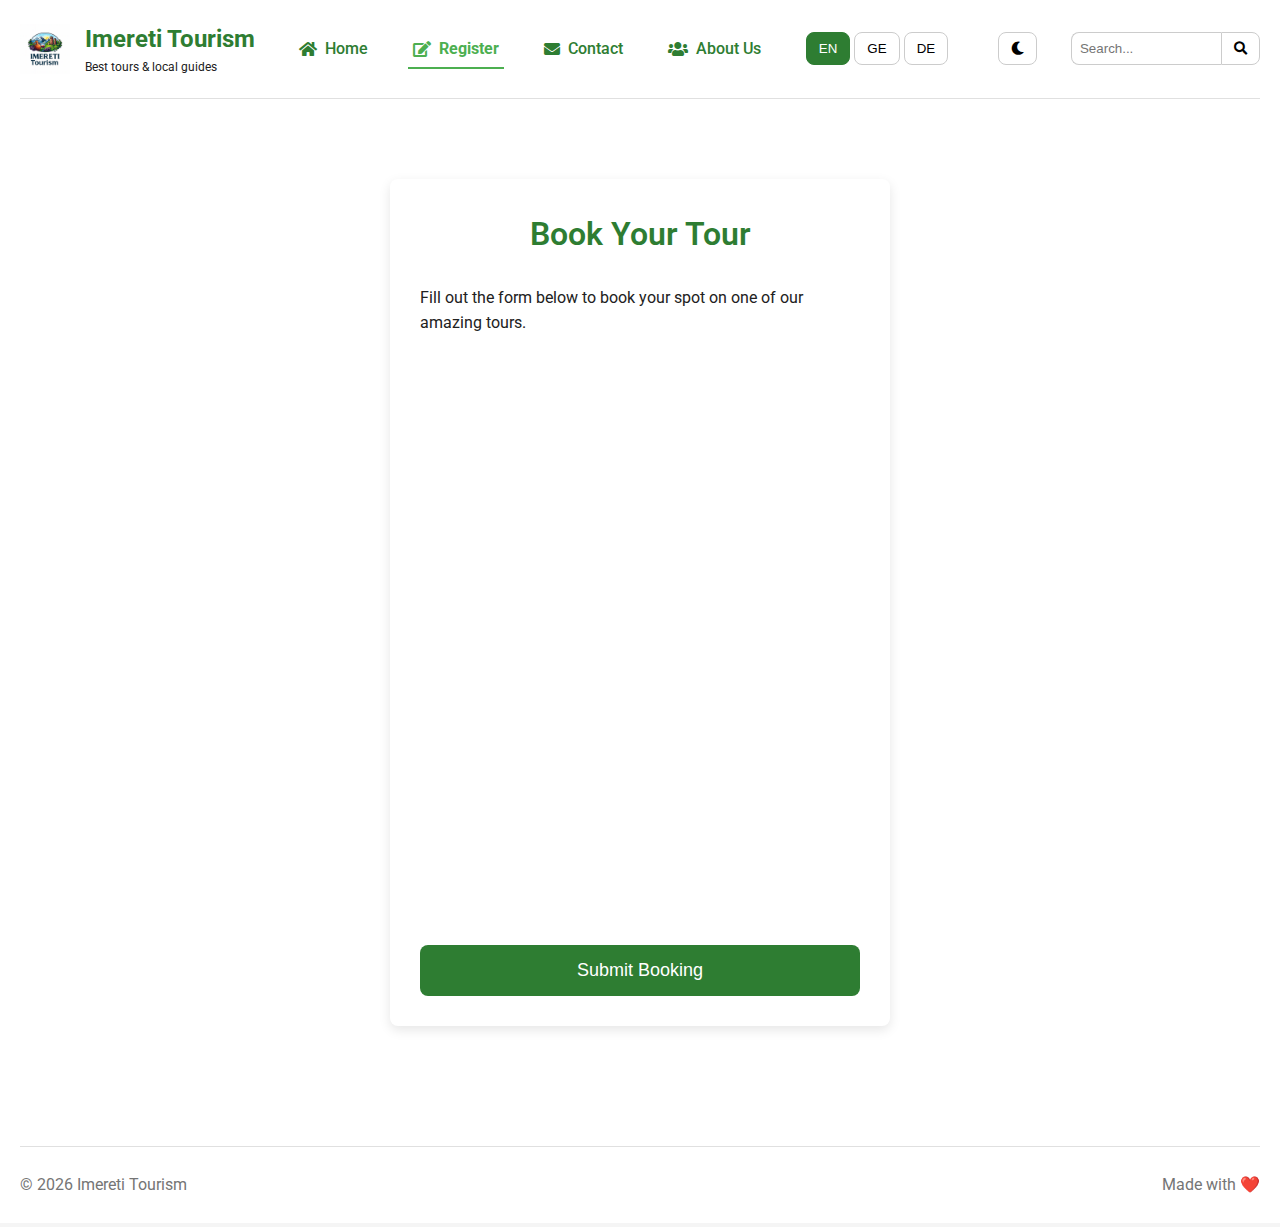
<file: register.html>
<!doctype html>
<html lang="en">
<head>
<meta charset="utf-8" />
<meta name="viewport" content="width=device-width,initial-scale=1" />
<link rel="icon" href="images/imereti.png">
<title>Imereti Tourism - Register</title>
<link rel="stylesheet" href="style.css">
<link rel="stylesheet" href="https://cdnjs.cloudflare.com/ajax/libs/font-awesome/5.15.4/css/all.min.css">
<link rel="stylesheet" href="register.css">
</head>
<body>
    <div class="wrap">
<header>
<div class="brand">
<div class="logo">
    <img src="images/imereti.png" alt="Imereti Tourism Logo">
</div>
<div>
<div id="brandTitle" data-key="footerText">Imereti Tourism</div>
<div id="brandSubtitle" style="font-size:12px;color:var(--muted)">Best tours & local guides</div>
</div>
</div>
<nav>
<a href="index.html" data-key="navHome"><i class="fas fa-home"></i> Home</a>
<a href="register.html" data-key="navRegister" class="active"><i class="fas fa-edit"></i> Register</a>
<a href="contact.html" data-key="navContact"><i class="fas fa-envelope"></i> Contact</a>
<a href="about.html" data-key="navAbout"><i class="fas fa-users"></i> About Us</a>
</nav>
<div class="lang-switcher">
    <button onclick="setLanguage('en')" class="active">EN</button>
    <button onclick="setLanguage('ge')">GE</button>
    <button onclick="setLanguage('de')">DE</button>
</div>
<div class="theme-switcher">
    <button id="themeToggle"><i class="fas fa-moon"></i><i class="fas fa-sun"></i></button>
</div>
<div class="header-search">
    <input type="search" id="headerSearch" class="header-search-input" placeholder="Search...">
    <button class="header-search-btn" aria-label="Search"><i class="fas fa-search"></i></button>
</div>
</header>

<main class="main-content">
    <div class="form-container">
        <h2 data-key="registerTitle">Register</h2>
        <p data-key="registerText">Create an account to book tours and manage your trips.</p>
        <form id="registerForm">
            <div class="form-group" style="animation-delay: 0.1s;">
                <label for="name" data-key="regName">Name</label>
                <input type="text" id="name" required>
            </div>
            <div class="form-group" style="animation-delay: 0.2s;">
                <label for="surname" data-key="regSurname">Surname</label>
                <input type="text" id="surname" required>
            </div>
            <div class="form-group" style="animation-delay: 0.3s;">
                <label for="phone" data-key="regPhone">Phone Number</label>
                <input type="tel" id="phone" required>
            </div>
            <div class="form-group" style="animation-delay: 0.4s;">
                <label for="email" data-key="regEmail">Email</label>
                <input type="email" id="email" required>
            </div>
            <div class="form-group" style="animation-delay: 0.5s;">
                <label for="tourDestination" data-key="regTour">Tour Destination</label>
                <select id="tourDestination" required>
                    <option value="tbilisi" data-key="tour1Title">Sightseeing in Tbilisi</option>
                    <option value="svaneti" data-key="tour2Title">Hiking in Svaneti</option>
                    <option value="kakheti" data-key="tour3Title">Wine tour to Kakheti</option>
                    <option value="kutaisi" data-key="tour4Title">Kutaisi - Bikentias Kebab</option>
                    <option value="tusheti" data-key="tour5Title">Tour to Tusheti</option>
                    <option value="zugdidi" data-key="tour6Title">History of Zugdidi</option>
                    <option value="batumi" data-key="tour7Title">Sea side of Batumi</option>
                    <option value="kazbegi" data-key="tour8Title">Beauty of Kazbegi</option>
                </select>
            </div>
            <div class="form-group" style="animation-delay: 0.6s;">
                <label for="peopleCount" data-key="regPeople">How many people?</label>
                <input type="number" id="peopleCount" value="1" min="1" required>
            </div>
            <div class="form-group full-width" style="animation-delay: 0.7s;">
                <label for="notes" data-key="regNotes">Notes / Requests</label>
                <textarea id="notes" rows="4"></textarea>
            </div>
            <div class="form-group price-display full-width" style="animation-delay: 0.8s;">
                <span class="price-label" data-key="regPriceLabel">You have to pay:</span>
                <span id="priceValue" class="price-value">$50</span>
            </div>
            <input type="submit" data-key="registerSubmit" value="Register" class="form-submit-btn" style="animation-delay: 0.9s;">
        </form>
        <div id="successMessage" style="display:none; margin-top: 20px; padding: 15px; background-color: #d4edda; color: #155724; border: 1px solid #c3e6cb; border-radius: 5px;">
            <span data-key="orderSuccess">Thank you, your order has been received.</span>
        </div>
    
</main>

<footer style="margin-top: 40px;">
<div style="display:flex;justify-content:space-between;align-items:center;gap:12px;">
<div>© <span id="footerYear"></span> <span data-key="footerText">Imereti Tourism</span></div>
<div style="color:var(--muted)">Made with ❤️</div>
</div>
</footer>
</div>
<button id="toTopBtn" title="Go to top">↑</button>
<script src="script.js"></script>
</body>
</html>
</file>
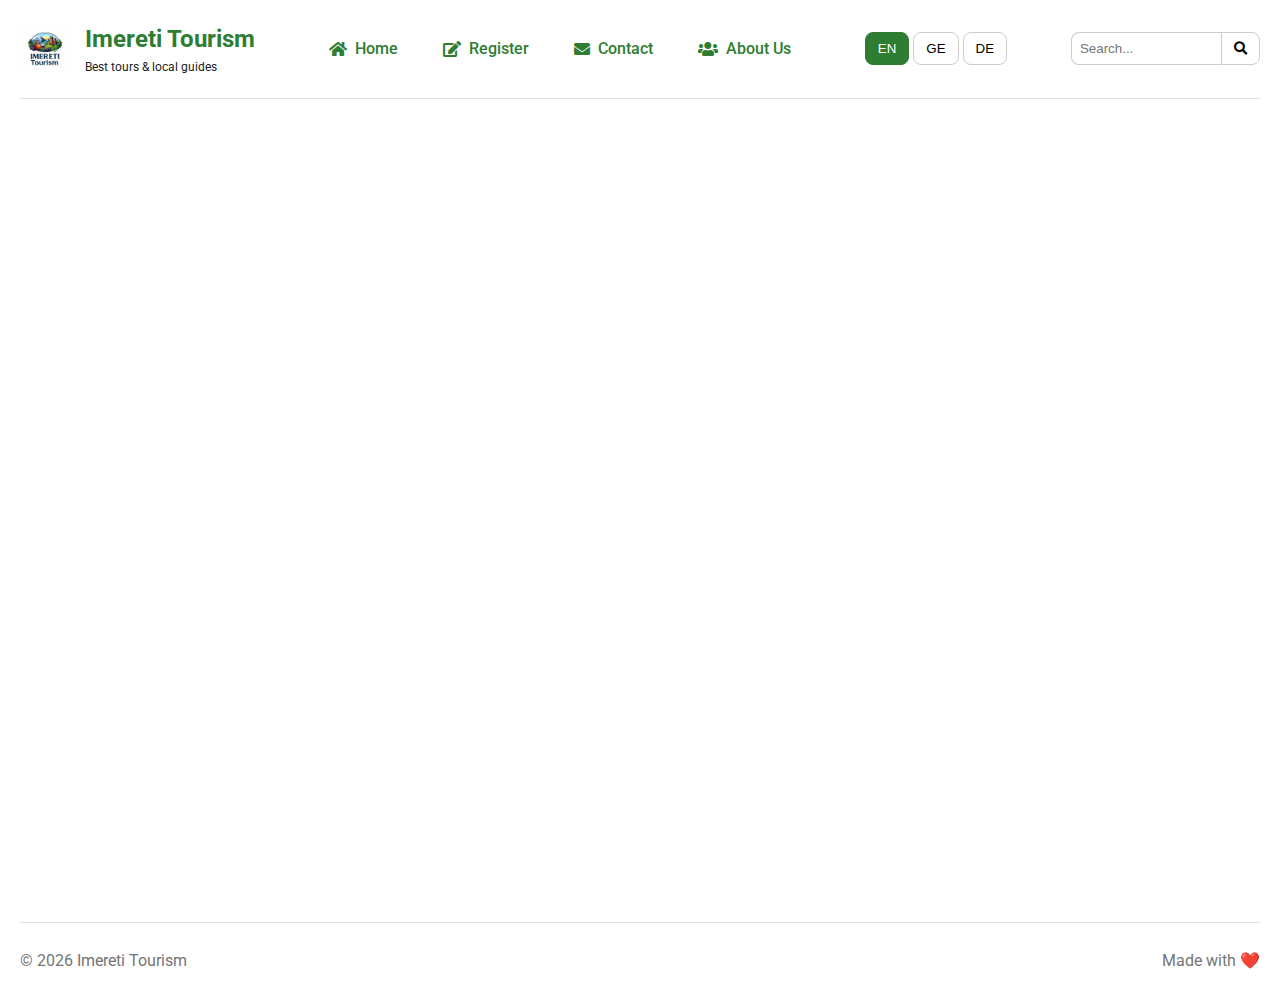
<file: svaneti.html>
<!doctype html>
<html lang="en">
<head>
<meta charset="utf-8" />
<meta name="viewport" content="width=device-width,initial-scale=1" />
<link rel="icon" href="images/imereti.png">
<title>Imereti Tourism - Svaneti</title>
<link rel="stylesheet" href="https://cdnjs.cloudflare.com/ajax/libs/font-awesome/5.15.4/css/all.min.css">
<link rel="stylesheet" href="style.css">
</head>
<body>
    <div class="wrap">
<header>
<div class="brand">
<div class="logo">
    <img src="images/imereti.png" alt="Imereti Tourism Logo">
</div>
<div>
<div id="brandTitle" data-key="footerText">Imereti Tourism</div>
<div id="brandSubtitle" style="font-size:12px;color:var(--muted)">Best tours & local guides</div>
</div>
</div>
<nav>
<a href="index.html" data-key="navHome"><i class="fas fa-home"></i> Home</a>
<a href="register.html" data-key="navRegister"><i class="fas fa-edit"></i> Register</a>
<a href="contact.html" data-key="navContact"><i class="fas fa-envelope"></i> Contact</a>
<a href="about.html" data-key="navAbout"><i class="fas fa-users"></i> About Us</a>
</nav>
<div class="lang-switcher">
    <button onclick="setLanguage('en')">EN</button>
    <button onclick="setLanguage('ge')">GE</button>
    <button onclick="setLanguage('de')">DE</button>
</div>
<div class="header-search">
    <input type="search" id="headerSearch" class="header-search-input" placeholder="Search...">
    <button class="header-search-btn" aria-label="Search"><i class="fas fa-search"></i></button>
</div>
</header>

<div class="main-content">
    <section class="about-section animated-element">
        <h1 data-key="svanetiWelcome">Welcome to Svaneti!</h1>
        <img src="images/Popular Tours-svaneti.jpg" alt="Svaneti towers in winter" style="width:100%; max-height: 400px; object-fit: cover; border-radius: 8px; margin-bottom: 16px;">
        <p data-key="svanetiDesc1">Svaneti is a land of medieval towers, glaciers, and the highest peaks of the Caucasus. This remote region offers some of the most spectacular hiking and scenery in Georgia.</p>
        <p data-key="svanetiDesc2">Our "Hiking in Svaneti" tour is a multi-day trek that will immerse you in the raw beauty of the mountains.</p>
        <a class="btn" href="register.html?tour=svaneti" data-key="bookSvanetiTour">Book Svaneti Tour</a>
    </section>
</div>

<footer>
<div style="display:flex;justify-content:space-between;align-items:center;gap:12px;">
<div>© <span id="footerYear"></span> <span data-key="footerText">Imereti Tourism</span></div>
<div style="color:var(--muted)">Made with ❤️</div>
</div>
</footer>
</div>
<button id="toTopBtn" title="Go to top">↑</button>
<script src="script.js"></script>
</body>
</html>
</file>
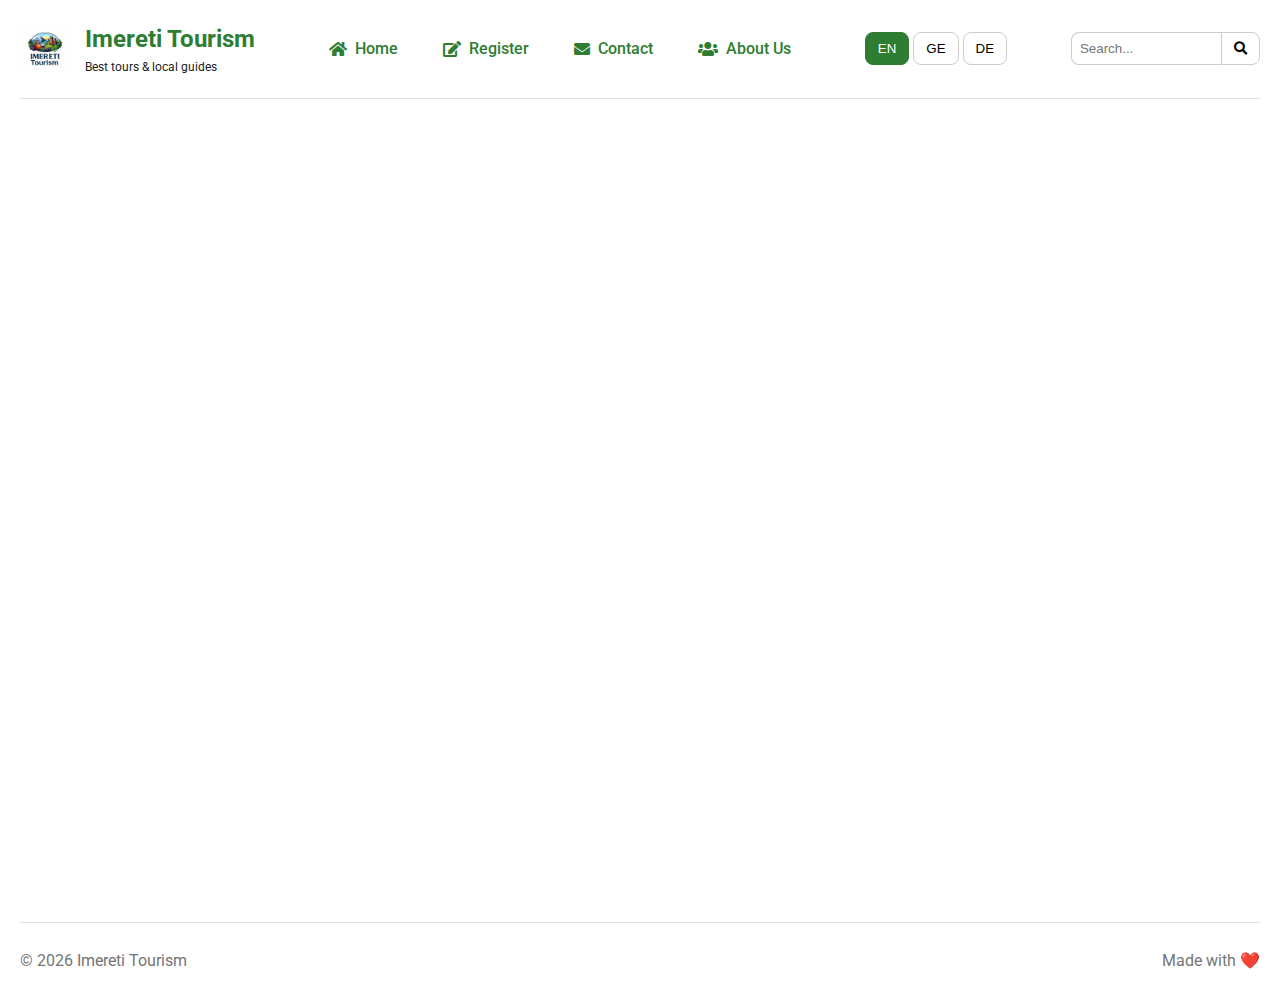
<file: tbilisi.html>
<!doctype html>
<html lang="en">
<head>
<meta charset="utf-8" />
<meta name="viewport" content="width=device-width,initial-scale=1" />
<link rel="icon" href="images/imereti.png">
<title>Imereti Tourism - Tbilisi</title>
<link rel="stylesheet" href="https://cdnjs.cloudflare.com/ajax/libs/font-awesome/5.15.4/css/all.min.css">
<link rel="stylesheet" href="style.css">
</head>
<body>
    <div class="wrap">
<header>
<div class="brand">
<div class="logo">
    <img src="images/imereti.png" alt="Imereti Tourism Logo">
</div>
<div>
<div id="brandTitle" data-key="footerText">Imereti Tourism</div>
<div id="brandSubtitle" style="font-size:12px;color:var(--muted)">Best tours & local guides</div>
</div>
</div>
<nav>
<a href="index.html" data-key="navHome"><i class="fas fa-home"></i> Home</a>
<a href="register.html" data-key="navRegister"><i class="fas fa-edit"></i> Register</a>
<a href="contact.html" data-key="navContact"><i class="fas fa-envelope"></i> Contact</a>
<a href="about.html" data-key="navAbout"><i class="fas fa-users"></i> About Us</a>
</nav>
<div class="lang-switcher">
    <button onclick="setLanguage('en')">EN</button>
    <button onclick="setLanguage('ge')">GE</button>
    <button onclick="setLanguage('de')">DE</button>
</div>
<div class="header-search">
    <input type="search" id="headerSearch" class="header-search-input" placeholder="Search...">
    <button class="header-search-btn" aria-label="Search"><i class="fas fa-search"></i></button>
</div>
</header>

<div class="main-content">
    <section class="about-section animated-element">
        <h1 data-key="tbilisiWelcome">Welcome to Tbilisi!</h1>
        <img src="images/Popular tours-Tbilisi.webp" alt="Tbilisi at night" style="width:100%; max-height: 400px; object-fit: cover; border-radius: 8px; margin-bottom: 16px;">
        <p data-key="tbilisiDesc1">Tbilisi, the capital city of Georgia, is a vibrant and historic city. Known for its diverse architecture and mazelike, cobblestone streets in its old town. Explore the Narikala Fortress, the Holy Trinity Cathedral, and enjoy the famous sulfur baths.</p>
        <p data-key="tbilisiDesc2">Our "Sightseeing in Tbilisi" tour offers a full day of city highlights, local food, and scenic viewpoints. Don't miss out!</p>
        <a class="btn" href="register.html?tour=tbilisi" data-key="bookTbilisiTour">Book Tbilisi Tour</a>
    </section>
</div>

<footer>
<div style="display:flex;justify-content:space-between;align-items:center;gap:12px;">
<div>© <span id="footerYear"></span> <span data-key="footerText">Imereti Tourism</span></div>
<div style="color:var(--muted)">Made with ❤️</div>
</div>
</footer>
</div>
<button id="toTopBtn" title="Go to top">↑</button>
<script src="script.js"></script>
</body>
</html>
</file>
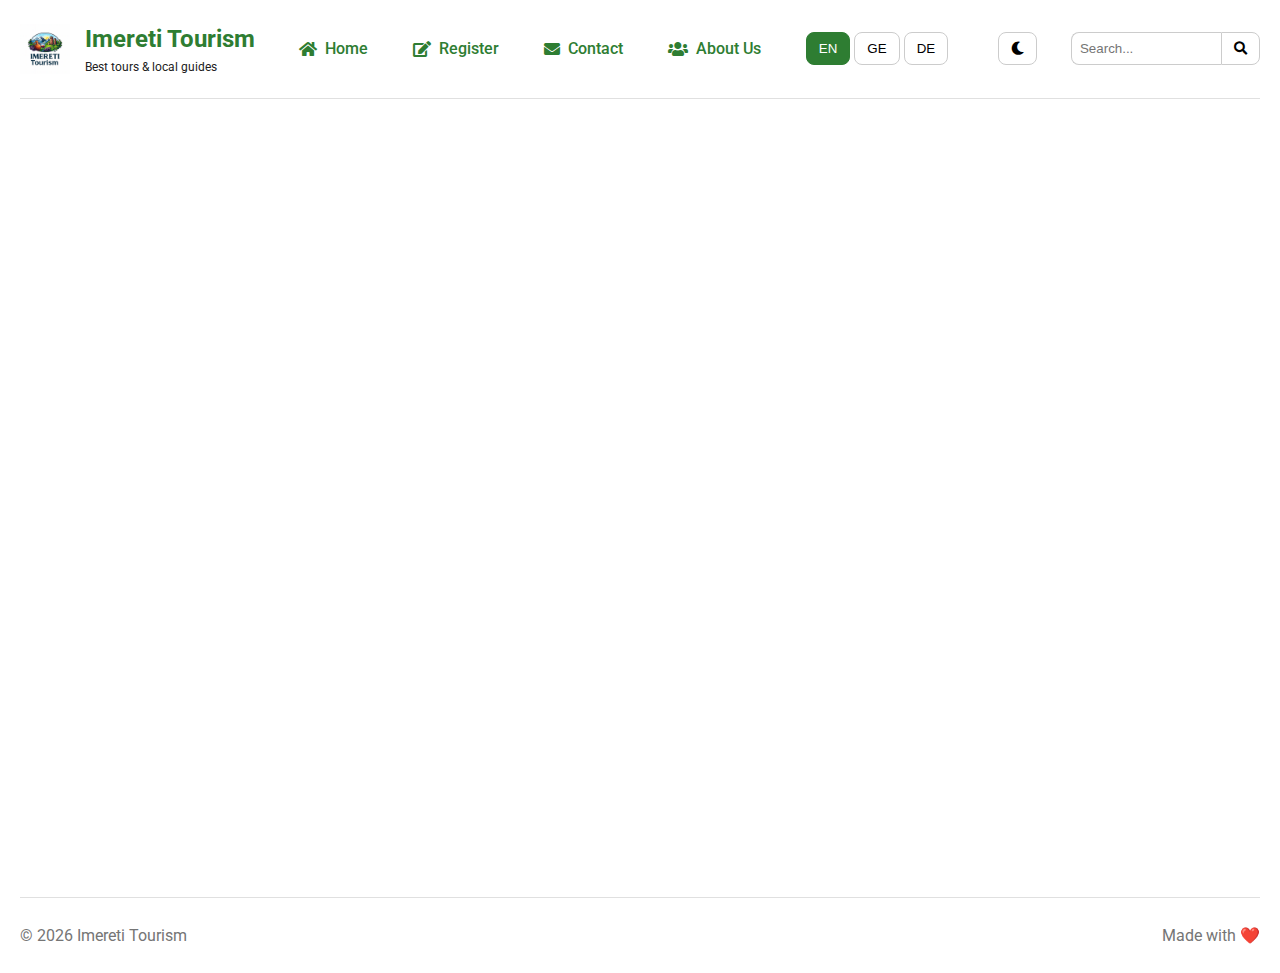
<file: tusheti.html>
<!doctype html>
<html lang="en">
<head>
<meta charset="utf-8" />
<meta name="viewport" content="width=device-width,initial-scale=1" />
<link rel="icon" href="images/imereti.png">
<title>Imereti Tourism - Tusheti</title>
<link rel="stylesheet" href="https://cdnjs.cloudflare.com/ajax/libs/font-awesome/5.15.4/css/all.min.css">
<link rel="stylesheet" href="style.css">
</head>
<body>
    <div class="wrap">
<header>
<div class="brand">
<div class="logo">
    <img src="images/imereti.png" alt="Imereti Tourism Logo">
</div>
<div>
<div id="brandTitle" data-key="footerText">Imereti Tourism</div>
<div id="brandSubtitle" style="font-size:12px;color:var(--muted)">Best tours & local guides</div>
</div>
</div>
<nav>
<a href="index.html" data-key="navHome"><i class="fas fa-home"></i> Home</a>
<a href="register.html" data-key="navRegister"><i class="fas fa-edit"></i> Register</a>
<a href="contact.html" data-key="navContact"><i class="fas fa-envelope"></i> Contact</a>
<a href="about.html" data-key="navAbout"><i class="fas fa-users"></i> About Us</a>
</nav>
<div class="lang-switcher">
    <button onclick="setLanguage('en')">EN</button>
    <button onclick="setLanguage('ge')">GE</button>
    <button onclick="setLanguage('de')">DE</button>
</div>
<div class="theme-switcher">
    <button id="themeToggle"><i class="fas fa-moon"></i><i class="fas fa-sun"></i></button>
</div>
<div class="header-search">
    <input type="search" id="headerSearch" class="header-search-input" placeholder="Search...">
    <button class="header-search-btn" aria-label="Search"><i class="fas fa-search"></i></button>
</div>
</header>

<div class="main-content">
    <section class="about-section animated-element">
        <h1 data-key="tushetiWelcome">Welcome to Tusheti!</h1>
        <img src="images/Horse.jpg" alt="Tusheti landscape" style="width:100%; max-height: 400px; object-fit: cover; border-radius: 8px; margin-bottom: 16px;">
        <p data-key="tushetiDesc1">Tusheti is a historic region in northeast Georgia, known for its stunning mountain landscapes and ancient defensive towers. It's a paradise for hikers and nature lovers.</p>
        <p data-key="tushetiDesc2">Our "Tour to Tusheti" will take you through breathtaking mountain passes to explore this remote and beautiful region.</p>
        <a class="btn" href="register.html?tour=tusheti" data-key="bookTushetiTour">Book Tusheti Tour</a>
    </section>
</div>

<footer>
<div style="display:flex;justify-content:space-between;align-items:center;gap:12px;">
<div>© <span id="footerYear"></span> <span data-key="footerText">Imereti Tourism</span></div>
<div style="color:var(--muted)">Made with ❤️</div>
</div>
</footer>
</div>
<button id="toTopBtn" title="Go to top">↑</button>
<script src="script.js"></script>
</body>
</html>
</file>
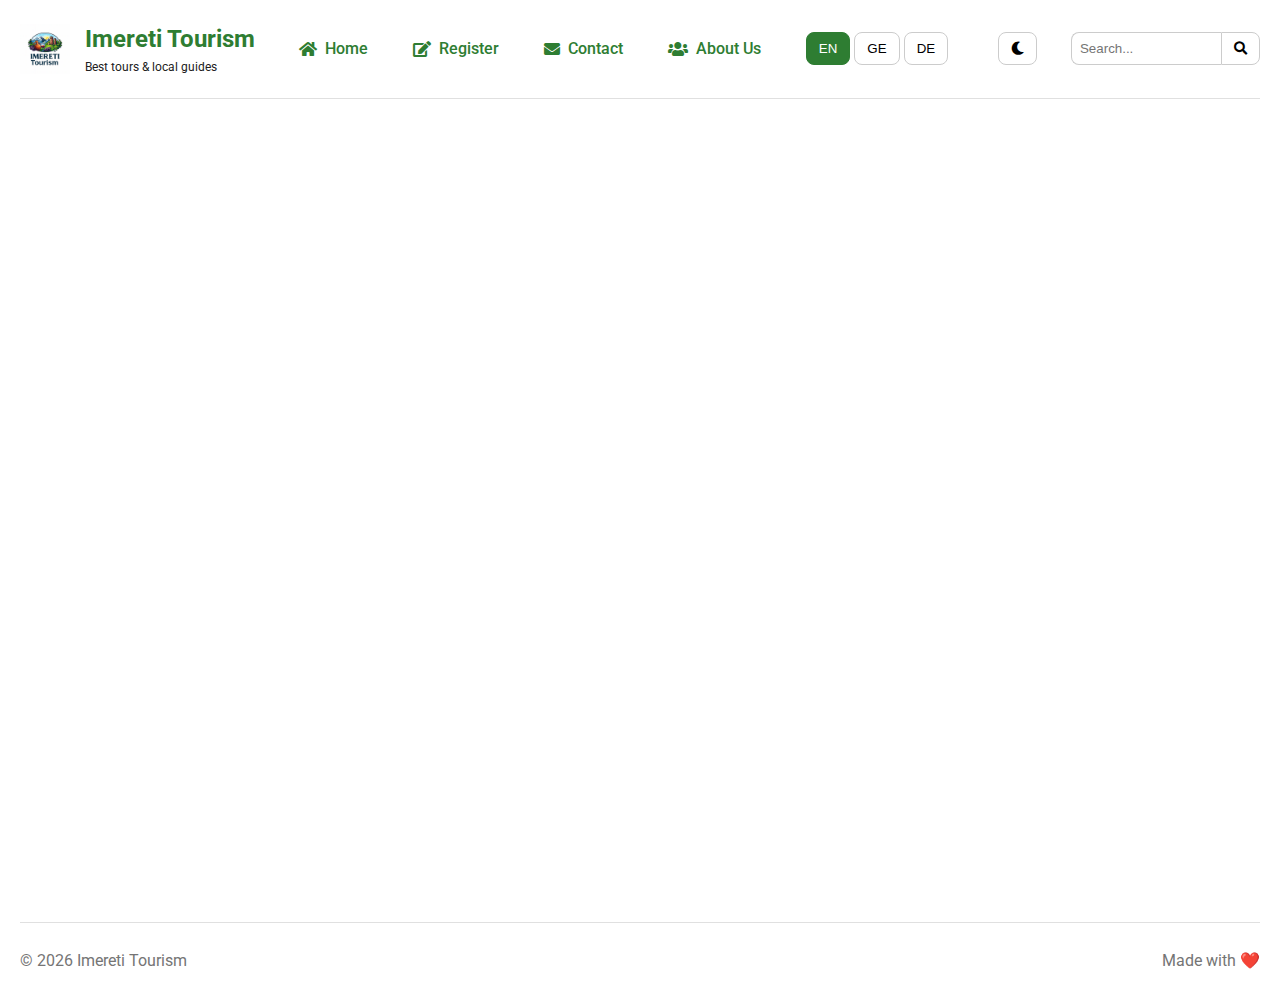
<file: zugdidi.html>
<!doctype html>
<html lang="en">
<head>
<meta charset="utf-8" />
<meta name="viewport" content="width=device-width,initial-scale=1" />
<link rel="icon" href="images/imereti.png">
<title>Imereti Tourism - Zugdidi</title>
<link rel="stylesheet" href="https://cdnjs.cloudflare.com/ajax/libs/font-awesome/5.15.4/css/all.min.css">
<link rel="stylesheet" href="style.css">
</head>
<body>
    <div class="wrap">
<header>
<div class="brand">
<div class="logo">
    <img src="images/imereti.png" alt="Imereti Tourism Logo">
</div>
<div>
<div id="brandTitle" data-key="footerText">Imereti Tourism</div>
<div id="brandSubtitle" style="font-size:12px;color:var(--muted)">Best tours & local guides</div>
</div>
</div>
<nav>
<a href="index.html" data-key="navHome"><i class="fas fa-home"></i> Home</a>
<a href="register.html" data-key="navRegister"><i class="fas fa-edit"></i> Register</a>
<a href="contact.html" data-key="navContact"><i class="fas fa-envelope"></i> Contact</a>
<a href="about.html" data-key="navAbout"><i class="fas fa-users"></i> About Us</a>
</nav>
<div class="lang-switcher">
    <button onclick="setLanguage('en')">EN</button>
    <button onclick="setLanguage('ge')">GE</button>
    <button onclick="setLanguage('de')">DE</button>
</div>
<div class="theme-switcher">
    <button id="themeToggle"><i class="fas fa-moon"></i><i class="fas fa-sun"></i></button>
</div>
<div class="header-search">
    <input type="search" id="headerSearch" class="header-search-input" placeholder="Search...">
    <button class="header-search-btn" aria-label="Search"><i class="fas fa-search"></i></button>
</div>
</header>

<div class="main-content">
    <section class="about-section animated-element">
        <h1 data-key="zugdidiWelcome">Welcome to Zugdidi!</h1>
        <img src="images/Popular Tours-Zugdidi.jpg" alt="Dadiani Palace in Zugdidi" style="width:100%; max-height: 400px; object-fit: cover; border-radius: 8px; margin-bottom: 16px;">
        <p data-key="zugdidiDesc1">Zugdidi is the heart of the Samegrelo region, known for the magnificent Dadiani Palaces. This historic complex was home to the rulers of Samegrelo and now houses a fascinating museum.</p>
        <p data-key="zugdidiDesc2">Our "History of Zugdidi" tour will guide you through the rich heritage of the Dadiani dynasty and the surrounding region.</p>
        <a class="btn" href="register.html?tour=zugdidi" data-key="bookZugdidiTour">Book Zugdidi Tour</a>
    </section>
</div>

<footer>
<div style="display:flex;justify-content:space-between;align-items:center;gap:12px;">
<div>© <span id="footerYear"></span> <span data-key="footerText">Imereti Tourism</span></div>
<div style="color:var(--muted)">Made with ❤️</div>
</div>
</footer>
</div>
<button id="toTopBtn" title="Go to top">↑</button>
<script src="script.js"></script>
</body>
</html>
</file>
<file: style.css>
/* --- Google Font Import --- */
@import url('https://fonts.googleapis.com/css2?family=Roboto:wght@300;400;500;700&family=Noto+Sans+Georgian:wght@300;400;500;600;700&display=swap');

/* --- CSS Variables (Root) --- */
:root {
    --primary-color: #2E7D32; /* Green */
    --secondary-color: #4CAF50; /* Green for navigation */
    --accent-color: #FFC107; /* Amber for buttons */
    --background-color: #F5F5F5; /* Light Gray */
    --surface-color: #FFFFFF; /* White */
    --text-color: #212121; /* Almost Black */
    --muted-color: #757575; /* Gray */
    --border-radius: 8px;
    --shadow: 0 4px 12px rgba(0, 0, 0, 0.1);
    --transition-speed: 0.3s;
}

body.dark-mode {
    --primary-color: #66BB6A; /* Lighter Green */
    --secondary-color: #81C784; /* Even Lighter Green */
    --background-color: #121212; /* Very Dark Grey */
    --surface-color: #1E1E1E; /* Dark Grey for cards/headers */
    --text-color: #E0E0E0; /* Light Grey Text */
    --muted-color: #9E9E9E; /* Muted Grey Text */
    --shadow: 0 4px 12px rgba(0, 0, 0, 0.4);
}

/* --- Animations --- */
@keyframes fadeInUp {
    from {
        opacity: 0;
        transform: translateY(20px);
    }
    to {
        opacity: 1;
        transform: translateY(0);
    }
}

.animated-element, .animated-card {
    animation: fadeInUp 0.6s ease-out forwards;
    opacity: 0;
}

/* Staggered animation for cards */
.cards > .animated-card:nth-child(1) { animation-delay: 0.1s; }
.cards > .animated-card:nth-child(2) { animation-delay: 0.2s; }
.cards > .animated-card:nth-child(3) { animation-delay: 0.3s; }
.cards > .animated-card:nth-child(4) { animation-delay: 0.4s; }
.cards > .animated-card:nth-child(5) { animation-delay: 0.5s; }
.cards > .animated-card:nth-child(6) { animation-delay: 0.6s; }
.cards > .animated-card:nth-child(7) { animation-delay: 0.7s; }
.cards > .animated-card:nth-child(8) { animation-delay: 0.8s; }

/* --- General Body & Reset Styles --- */
* {
    box-sizing: border-box;
    margin: 0;
    padding: 0;
}

body {
    font-family: 'Roboto', 'Noto Sans Georgian', sans-serif;
    background-color: var(--background-color);
    color: var(--text-color);
    line-height: 1.6;
}

.wrap {
    max-width: 1400px;
    margin: 0 auto;
    padding: 0 20px;
    background-color: var(--surface-color);
    box-shadow: 0 0 20px rgba(0,0,0,0.08);
}

body, .wrap, .card, .form-container, .about-section, .contact-info, header {
    transition: background-color var(--transition-speed), color var(--transition-speed);
}

a {
    color: var(--primary-color);
    text-decoration: none;
    transition: color var(--transition-speed);
}

a:hover {
    color: var(--secondary-color);
}

img {
    max-width: 100%;
    height: auto;
    display: block;
}

/* --- Header --- */
header {
    display: flex;
    justify-content: space-between;
    align-items: center;
    padding: 20px 0;
    border-bottom: 1px solid #e0e0e0;
}

.brand {
    display: flex;
    align-items: center;
    gap: 15px;
}

.logo img {
    width: 50px;
    height: 50px;
    object-fit: cover;
    border-radius: inherit;
}

#brandTitle {
    font-size: 24px;
    font-weight: 700;
    color: var(--primary-color);
}

/* --- Navigation --- */
nav {
    display: flex;
    gap: 25px;
}

nav a {
    font-size: 16px;
    font-weight: 500;
    padding: 5px 10px;
    position: relative;
    border-radius: var(--border-radius);
    transition: color var(--transition-speed), transform var(--transition-speed);
    display: flex;
    align-items: center;
    gap: 8px;
}

nav a:hover {
    color: var(--secondary-color);
    transform: translateY(-2px);
}

nav a.active {
    color: var(--secondary-color);
    font-weight: 700;
}

nav a.active::after {
    content: '';
    position: absolute;
    bottom: -2px;
    left: 5px;
    right: 5px;
    height: 2px;
    background-color: var(--secondary-color);
}

/* --- Language Switcher & Search --- */
.lang-switcher button, .header-search-btn {
    background: none;
    border: 1px solid #ccc;
    padding: 8px 12px;
    cursor: pointer;
    border-radius: var(--border-radius);
    transition: background-color var(--transition-speed), color var(--transition-speed);
}

.lang-switcher button:hover, .header-search-btn:hover {
    background-color: var(--secondary-color);
    color: white;
}

.lang-switcher button.active {
    background-color: var(--primary-color);
    color: var(--surface-color);
    border-color: var(--primary-color);
}

.theme-switcher button {
    background: none;
    border: 1px solid #ccc;
    padding: 8px 12px;
    cursor: pointer;
    border-radius: var(--border-radius);
    transition: background-color var(--transition-speed), color var(--transition-speed);
    margin-left: 15px;
}

.theme-switcher button:hover {
    background-color: var(--secondary-color);
    color: white;
}

.theme-switcher .fas.fa-sun { display: none; }
.dark-mode .theme-switcher .fas.fa-sun { display: inline-block; }
.dark-mode .theme-switcher .fas.fa-moon { display: none; }
.header-search {
    display: flex;
}

.header-search-input {
    border: 1px solid #ccc;
    padding: 8px;
    width: 150px;
    border-radius: var(--border-radius) 0 0 var(--border-radius);
    border-right: none;
    transition: width var(--transition-speed) ease-in-out;
}

.header-search-input:focus {
    outline: none;
    width: 220px;
    border-color: var(--primary-color);
}

.header-search-btn {
    position: relative;
    border-radius: 0 var(--border-radius) var(--border-radius) 0;
}

/* --- Hero Section --- */
.hero {
    position: relative;
    color: white;
    text-align: center;
    margin-top: 40px; /* Added margin to push it down from the header */
    border-radius: 12px; /* Slightly more rounded corners */
    overflow: hidden;
}

.hero .image {
    width: 100%;
    height: 350px;
    object-fit: cover;
}

.hero .overlay {
    position: absolute;
    top: 0;
    left: 0;
    right: 0;
    bottom: 0;
    background: rgba(0, 0, 0, 0.5);
    display: flex;
    flex-direction: column;
    justify-content: center;
    align-items: center;
    padding: 20px;
}

.hero h1 {
    font-size: 48px;
    font-weight: 700;
    margin-bottom: 16px;
}

.hero p {
    font-size: 18px;
    max-width: 700px;
    margin-bottom: 24px;
}

.hero .btn {
    background-color: var(--accent-color);
    color: #212121;
    padding: 14px 32px;
    font-size: 18px;
    border: none;
    box-shadow: none;
    transition: background-color var(--transition-speed), color var(--transition-speed), transform var(--transition-speed);
}

.hero .btn:hover {
    background-color: var(--primary-color);
    color: white;
    transform: translateY(-3px);
    box-shadow: 0 6px 15px rgba(0,0,0,0.3);
}

/* --- Buttons --- */
.btn {
    background-color: var(--accent-color);
    color: var(--text-color);
    padding: 12px 24px;
    border-radius: var(--border-radius);
    font-weight: 600;
    text-transform: uppercase;
    display: inline-block;
    border: none;
    cursor: pointer;
    transition: transform var(--transition-speed), box-shadow var(--transition-speed), background-color var(--transition-speed), color var(--transition-speed);
}

.btn:hover {
    transform: translateY(-3px);
    box-shadow: 0 6px 15px rgba(0,0,0,0.2);
    color: var(--text-color);
}

/* --- Main Content & Cards --- */
.main-content {
    padding: 40px 20px;
}

section {
    margin-bottom: 150px;
}

h2 {
    font-size: 32px;
    font-weight: 600;
    text-align: center;
    margin-bottom: 40px;
    color: var(--primary-color);
}

.cards {
    display: grid;
    grid-template-columns: repeat(auto-fill, minmax(280px, 1fr));
    gap: 30px;
    list-style: none;
}

.card {
    background-color: var(--surface-color);
    border-radius: var(--border-radius);
    box-shadow: var(--shadow);
    overflow: hidden;
    transition: transform 0.4s ease, box-shadow 0.4s ease;
    display: flex;
    flex-direction: column;
}

.card:hover {
    transform: translateY(-12px);
    box-shadow: 0 12px 24px rgba(0,0,0,0.18);
}

.card:hover .btn {
    background-color: var(--primary-color);
    color: white;
    transform: scale(1.05);
}

#tours {
    background-image: linear-gradient(rgba(0, 0, 0, 0.5), rgba(0, 0, 0, 0.5)), url("images/nature-of-georgia.webp");
    background-size: cover;
    background-position: center;
    background-attachment: scroll;
    padding: 40px 20px;
    border-radius: 12px;
    margin-bottom: 60px;
}

.card img {
    width: 100%;
    height: 200px;
    object-fit: cover;
    transition: transform 0.5s ease;
}

#tours h2 {
    color: white;
    text-shadow: 2px 2px 4px rgba(0,0,0,0.5);
}

.card h3 {
    font-size: 20px;
    padding: 15px 20px 5px;
}

.card p {
    padding: 0 20px 15px;
    color: var(--muted-color);
    flex-grow: 1;
}

.card-actions {
    display: flex;
    justify-content: space-between;
    align-items: center;
    padding: 0 20px 20px;
    border-top: 1px solid #eee;
    margin-top: auto;
}

.price {
    font-size: 20px;
    font-weight: 600;
    color: var(--primary-color);
}

.card-link {
    display: block;
}

.card:hover img {
    transform: scale(1.1) rotate(1deg);
}

/* --- Destination Cards Specific Styles --- */
.destination-cards .card {
    position: relative;
    height: 250px; /* Fixed height for destination cards */
}

.destination-cards .card img {
    height: 100%;
    filter: brightness(0.9);
    transition: filter var(--transition-speed), transform var(--transition-speed);
}

.destination-cards .card:hover img {
    filter: brightness(1);
    transform: scale(1.1);
}

.destination-cards .card-overlay {
    position: absolute;
    bottom: 0;
    left: 0;
    right: 0;
    background: linear-gradient(to top, rgba(0,0,0,0.8), transparent);
    padding: 40px 20px 20px;
    text-align: center;
    transition: transform var(--transition-speed) ease;
}

.destination-cards .card h3 {
    color: white;
    font-size: 22px;
    padding: 0;
    text-shadow: 1px 1px 3px rgba(0,0,0,0.5);
    transition: transform var(--transition-speed) ease;
}

.destination-cards .card:hover h3 {
    transform: translateY(-5px);
}

/* --- Video Section --- */
.video-section {
    padding: 0;
}

.video-container {
    position: relative;
    width: 100%;
    border-radius: 12px;
    overflow: hidden;
    box-shadow: var(--shadow);
    /* This creates a 16:9 aspect ratio box */
    padding-top: 56.25%; 
    height: 0;
}

.video-container video {
    position: absolute;
    top: 0;
    left: 0;
    width: 100%;
    height: 100%;
}

/* --- Footer --- */
footer {
    padding: 25px 0;
    border-top: 1px solid #e0e0e0;
    color: var(--muted-color);
    text-align: center;
}

/* --- Go to Top Button --- */
#toTopBtn {
    display: none;
    position: fixed;
    bottom: 20px;
    right: 30px;
    z-index: 99;
    border: none;
    outline: none;
    background-color: var(--primary-color);
    color: white;
    cursor: pointer;
    padding: 15px;
    border-radius: 50%;
    font-size: 18px;
    width: 50px;
    height: 50px;
    box-shadow: var(--shadow);
}

#toTopBtn:hover {
    background-color: #1B5E20; /* Darker Green */
}

/* --- Custom Scrollbar --- */
::-webkit-scrollbar {
    width: 12px;
}

::-webkit-scrollbar-track {
    background: var(--surface-color);
}

::-webkit-scrollbar-thumb {
    background-color: var(--primary-color);
    border-radius: 20px;
    border: 3px solid var(--surface-color);
}
</file>
<file: about.css>
.about-section {
    max-width: 900px;
    margin: 40px auto;
    padding: 30px;
    background-color: var(--surface-color);
    border-radius: var(--border-radius);
    box-shadow: var(--shadow);
}

.about-section h2 {
    color: var(--primary-color);
    margin-bottom: 20px;
    text-align: center;
}

.about-section p {
    font-size: 17px;
    line-height: 1.8;
    margin-bottom: 15px;
}
</file>
<file: register.css>
.form-container {
    max-width: 500px;
    margin: 40px auto;
    padding: 30px;
    background-color: var(--surface-color);
    border-radius: var(--border-radius);
    box-shadow: var(--shadow);
}

.form-container h2 {
    margin-bottom: 25px;
    text-align: center;
    color: var(--primary-color);
}

.form-container form {
    display: grid;
    grid-template-columns: repeat(2, 1fr);
    gap: 15px 25px;
    align-items: start;
}

.form-group {
    margin-bottom: 20px;
    animation: fadeInUp 0.5s ease-out forwards;
    opacity: 0;
}

.form-group label {
    display: block;
    margin-bottom: 8px;
    font-weight: 500;
    color: var(--muted-color);
}

.form-group input[type="text"],
.form-group input[type="email"],
.form-group input[type="password"],
.form-group input[type="tel"], .form-group select, .form-group textarea, .form-group input[type="number"] {
    width: 100%;
    padding: 12px;
    border: 1px solid #ccc;
    border-radius: var(--border-radius);
    font-size: 16px;
    transition: border-color var(--transition-speed);
}

.form-group input:focus {
    outline: none;
    border-color: var(--primary-color);
    box-shadow: 0 0 0 2px rgba(13, 71, 161, 0.2);
}

.form-group.full-width {
    grid-column: 1 / -1;
}

.form-submit-btn {
    width: 100%;
    padding: 15px;
    font-size: 18px;
    background-color: var(--primary-color);
    color: white;
    border: none;
    border-radius: var(--border-radius);
    cursor: pointer;
    transition: background-color var(--transition-speed);
    grid-column: 1 / -1; /* Make button span full width */
}

.form-submit-btn:hover {
    background-color: #002c7b; /* Darker Blue */
}

.price-display {
    display: flex;
    justify-content: space-between;
    align-items: center;
    padding: 12px 15px;
    background-color: var(--background-color);
    border: 1px solid #dee2e6;
    border-radius: var(--border-radius);
}

.price-value {
    font-size: 22px;
    font-weight: 700;
    color: var(--primary-color);
}
</file>
<file: contact.css>
.contact-info {
    max-width: 800px;
    margin: 40px auto;
    padding: 30px;
    background-color: var(--surface-color);
    border-radius: var(--border-radius);
    box-shadow: var(--shadow);
    text-align: center;
}

.contact-info h2 {
    color: var(--primary-color);
    margin-bottom: 20px;
}

.contact-info p {
    font-size: 18px;
    line-height: 1.8;
    margin-bottom: 15px;
}
</file>
